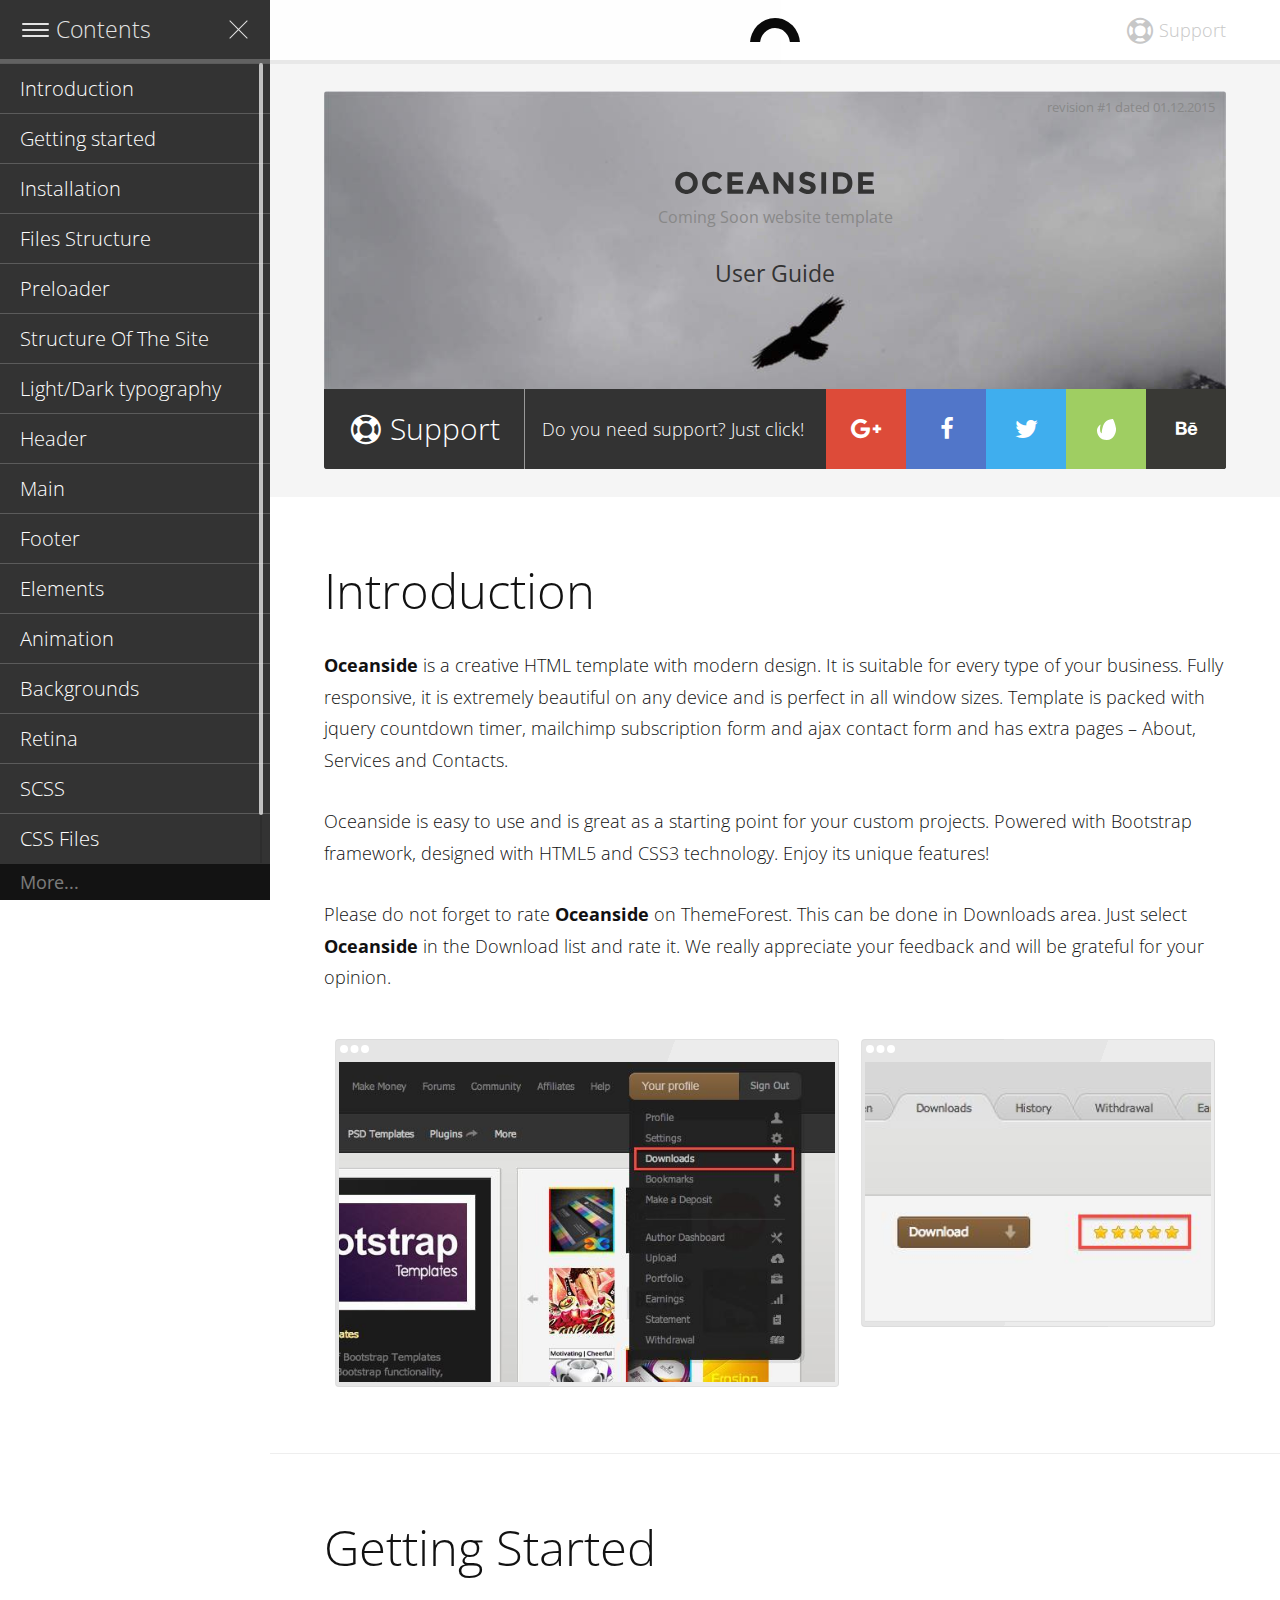
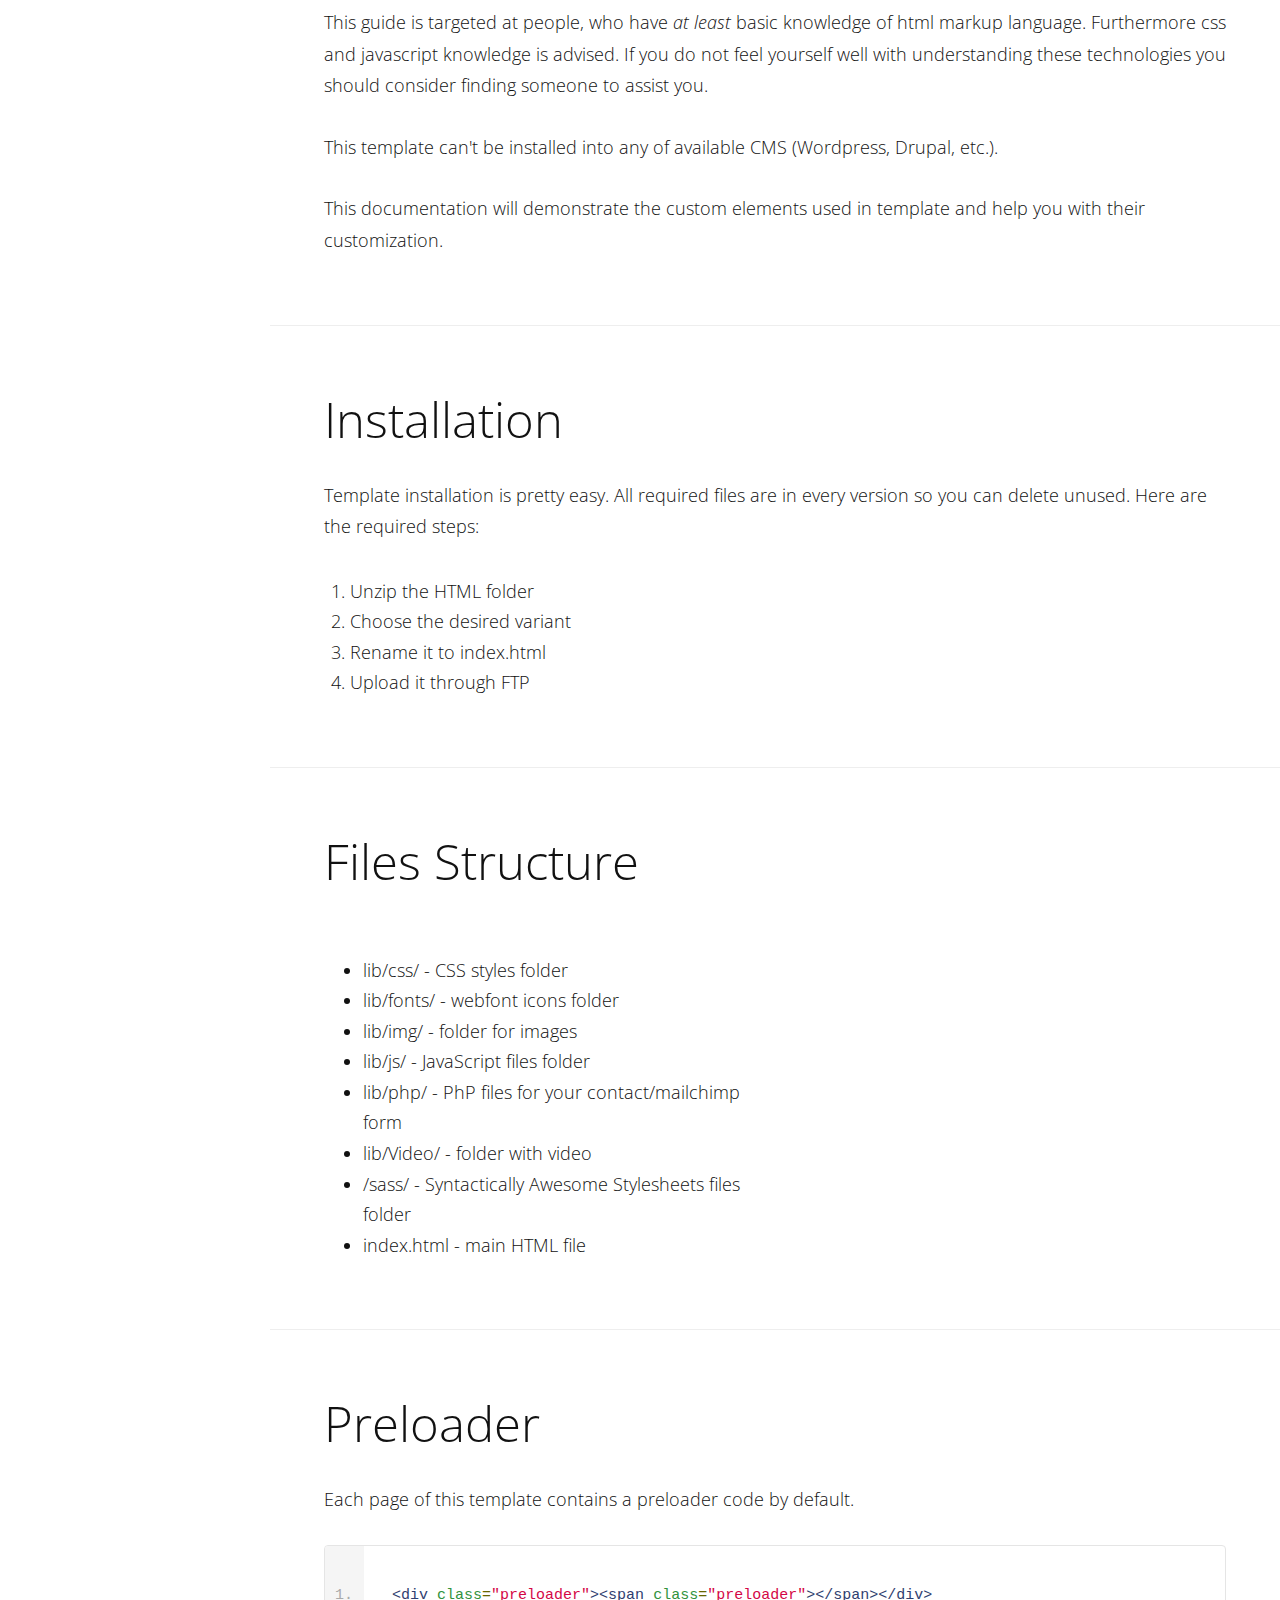
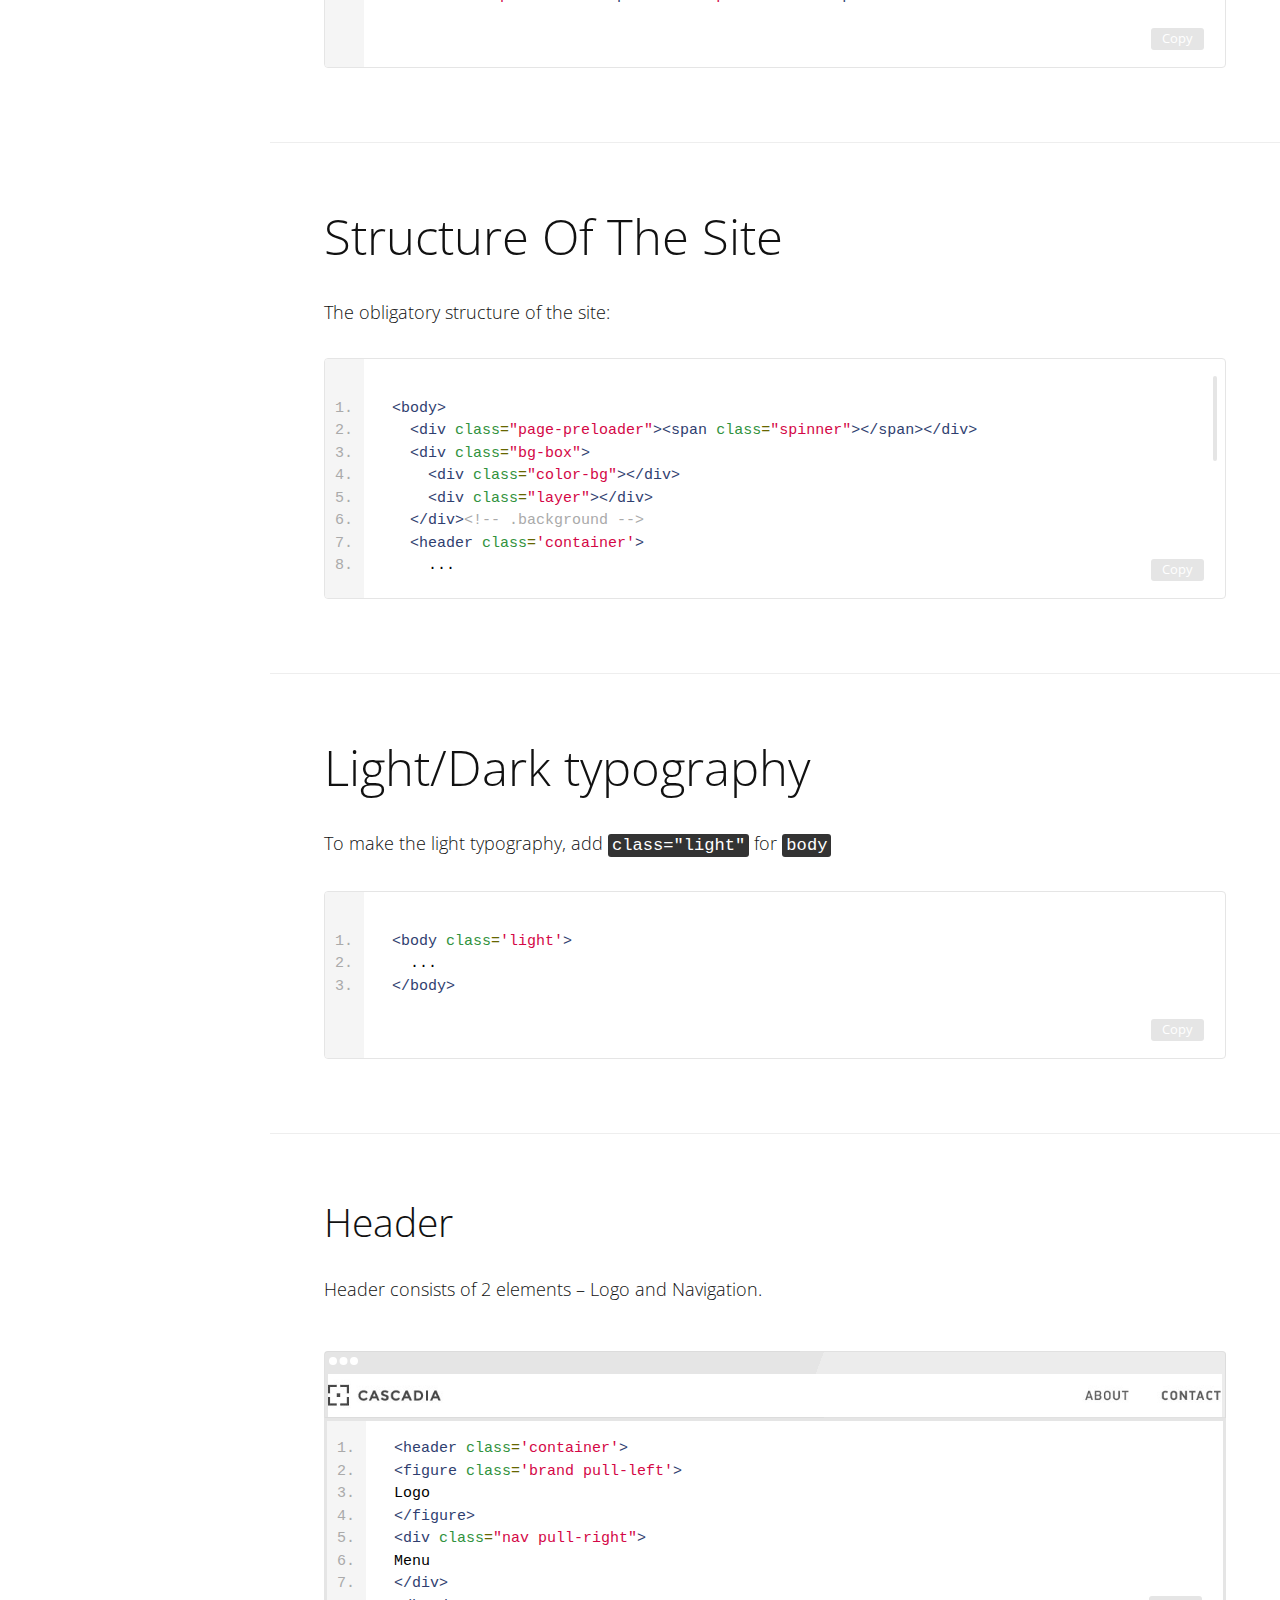
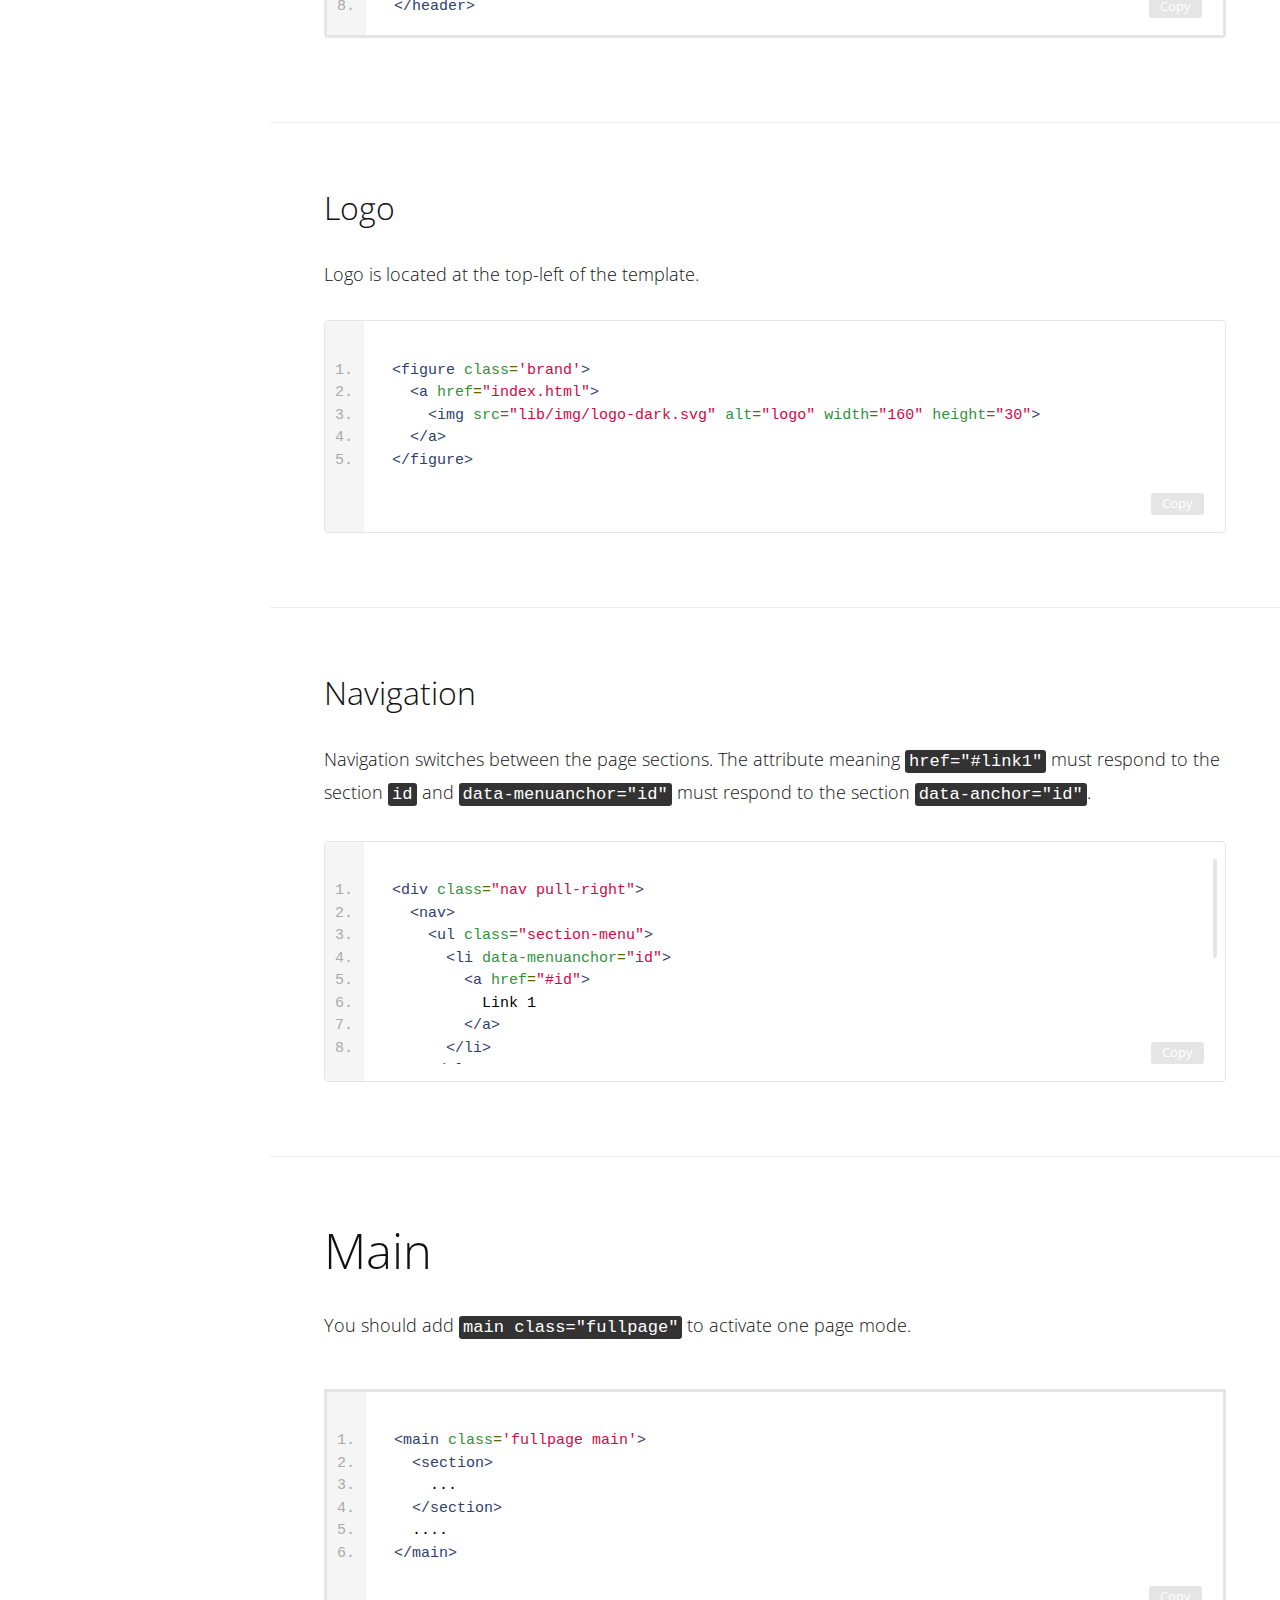
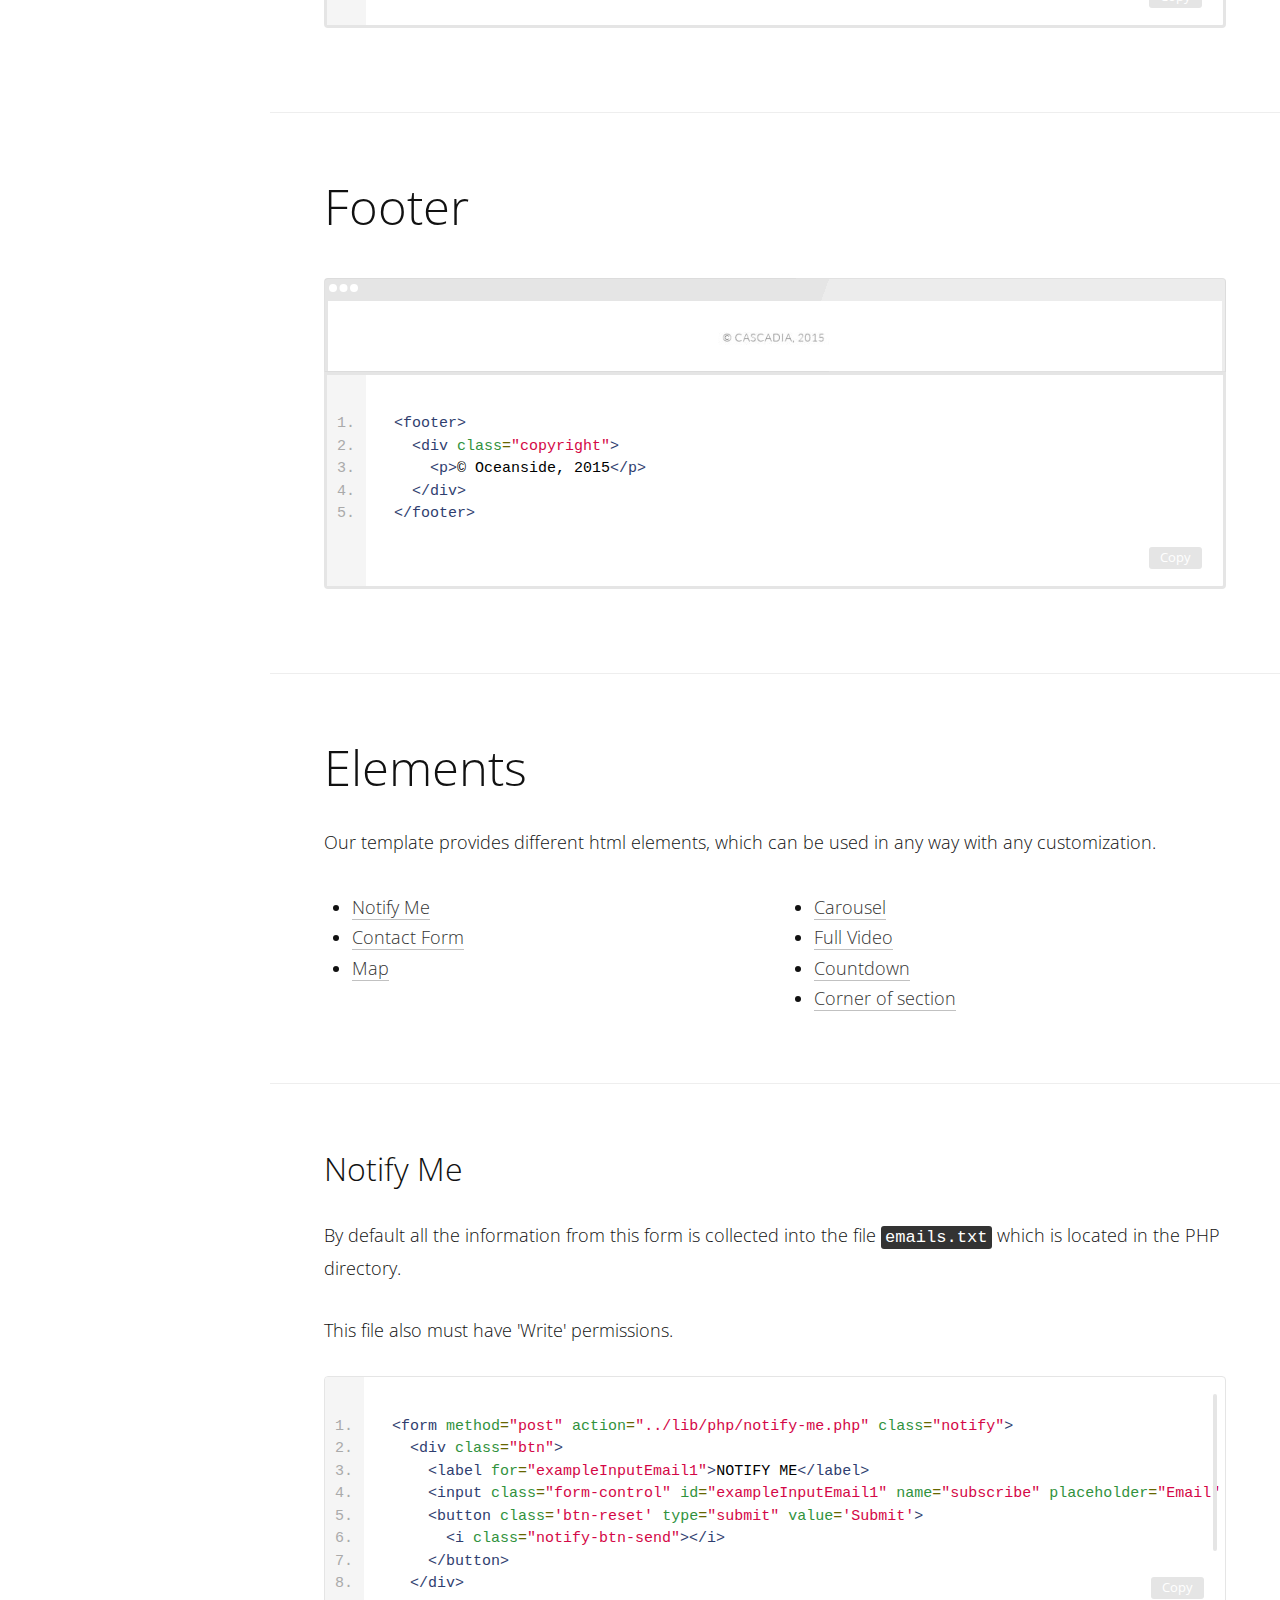
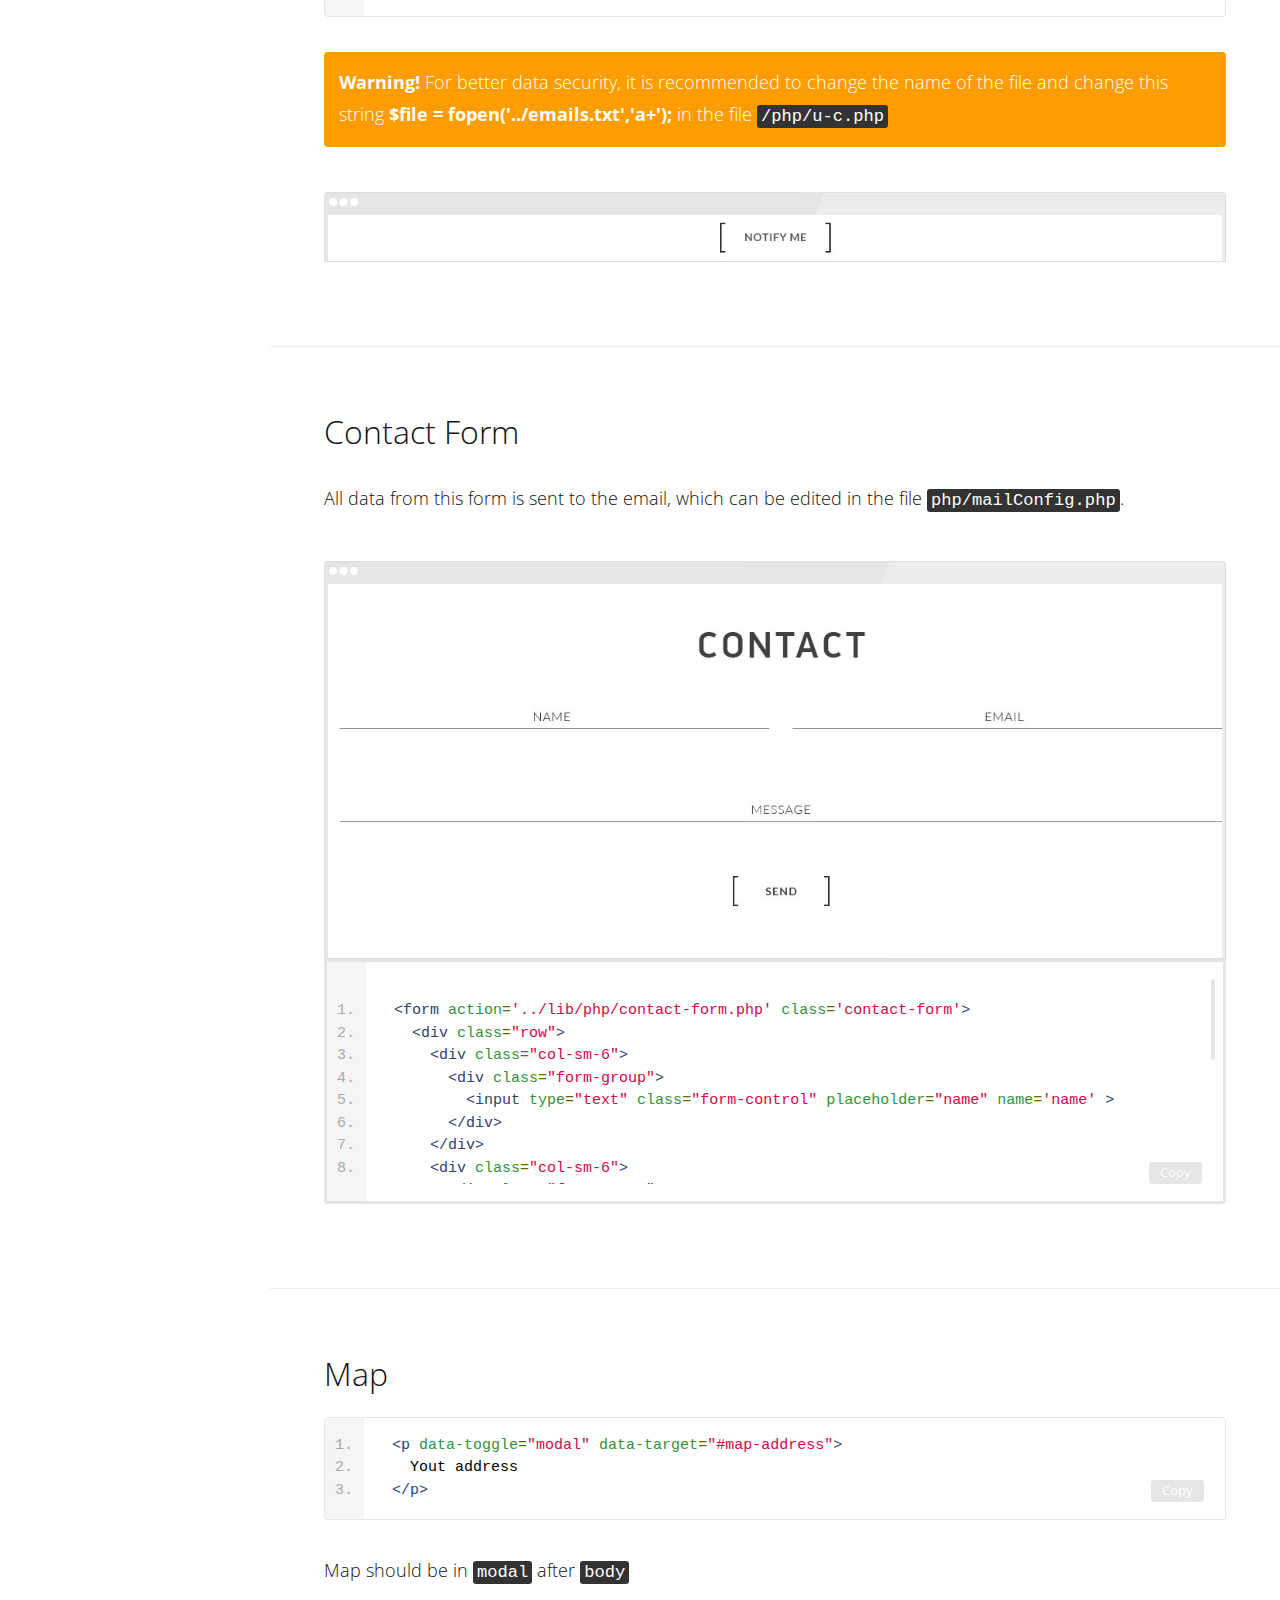
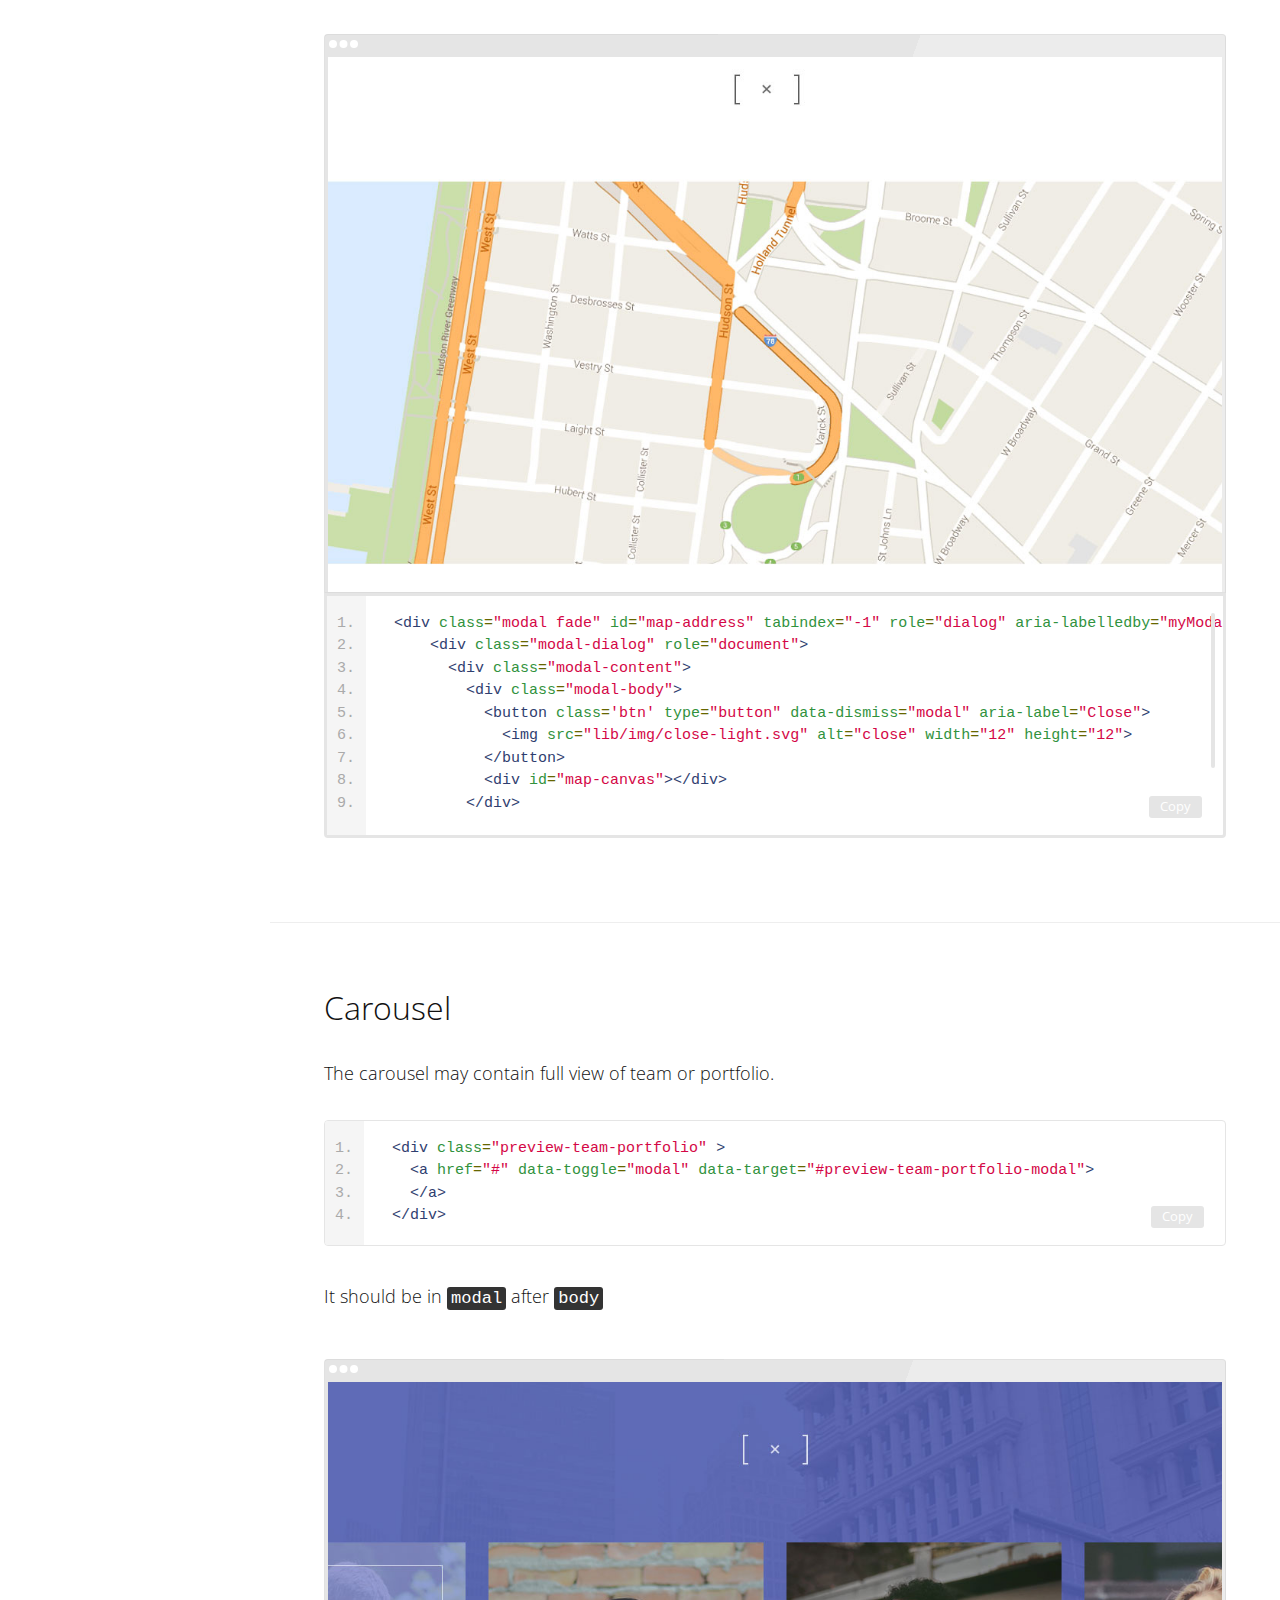
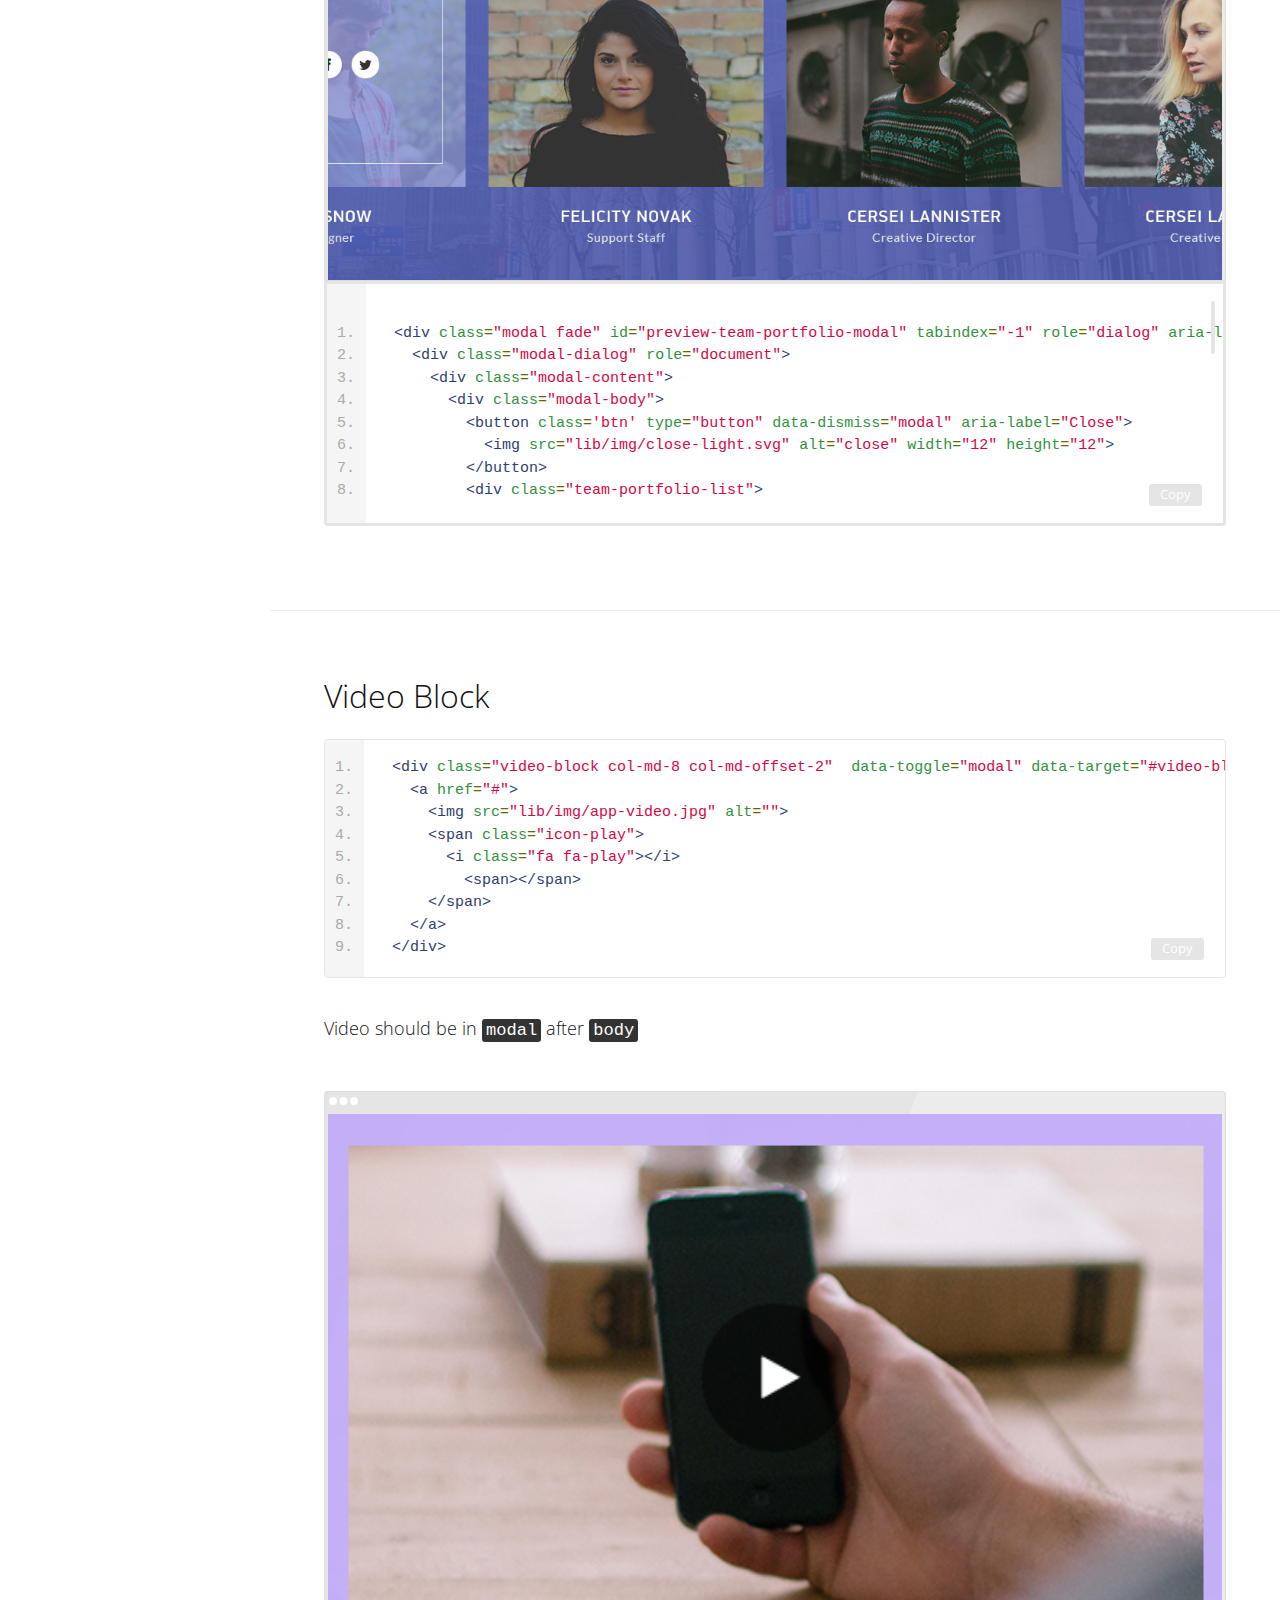
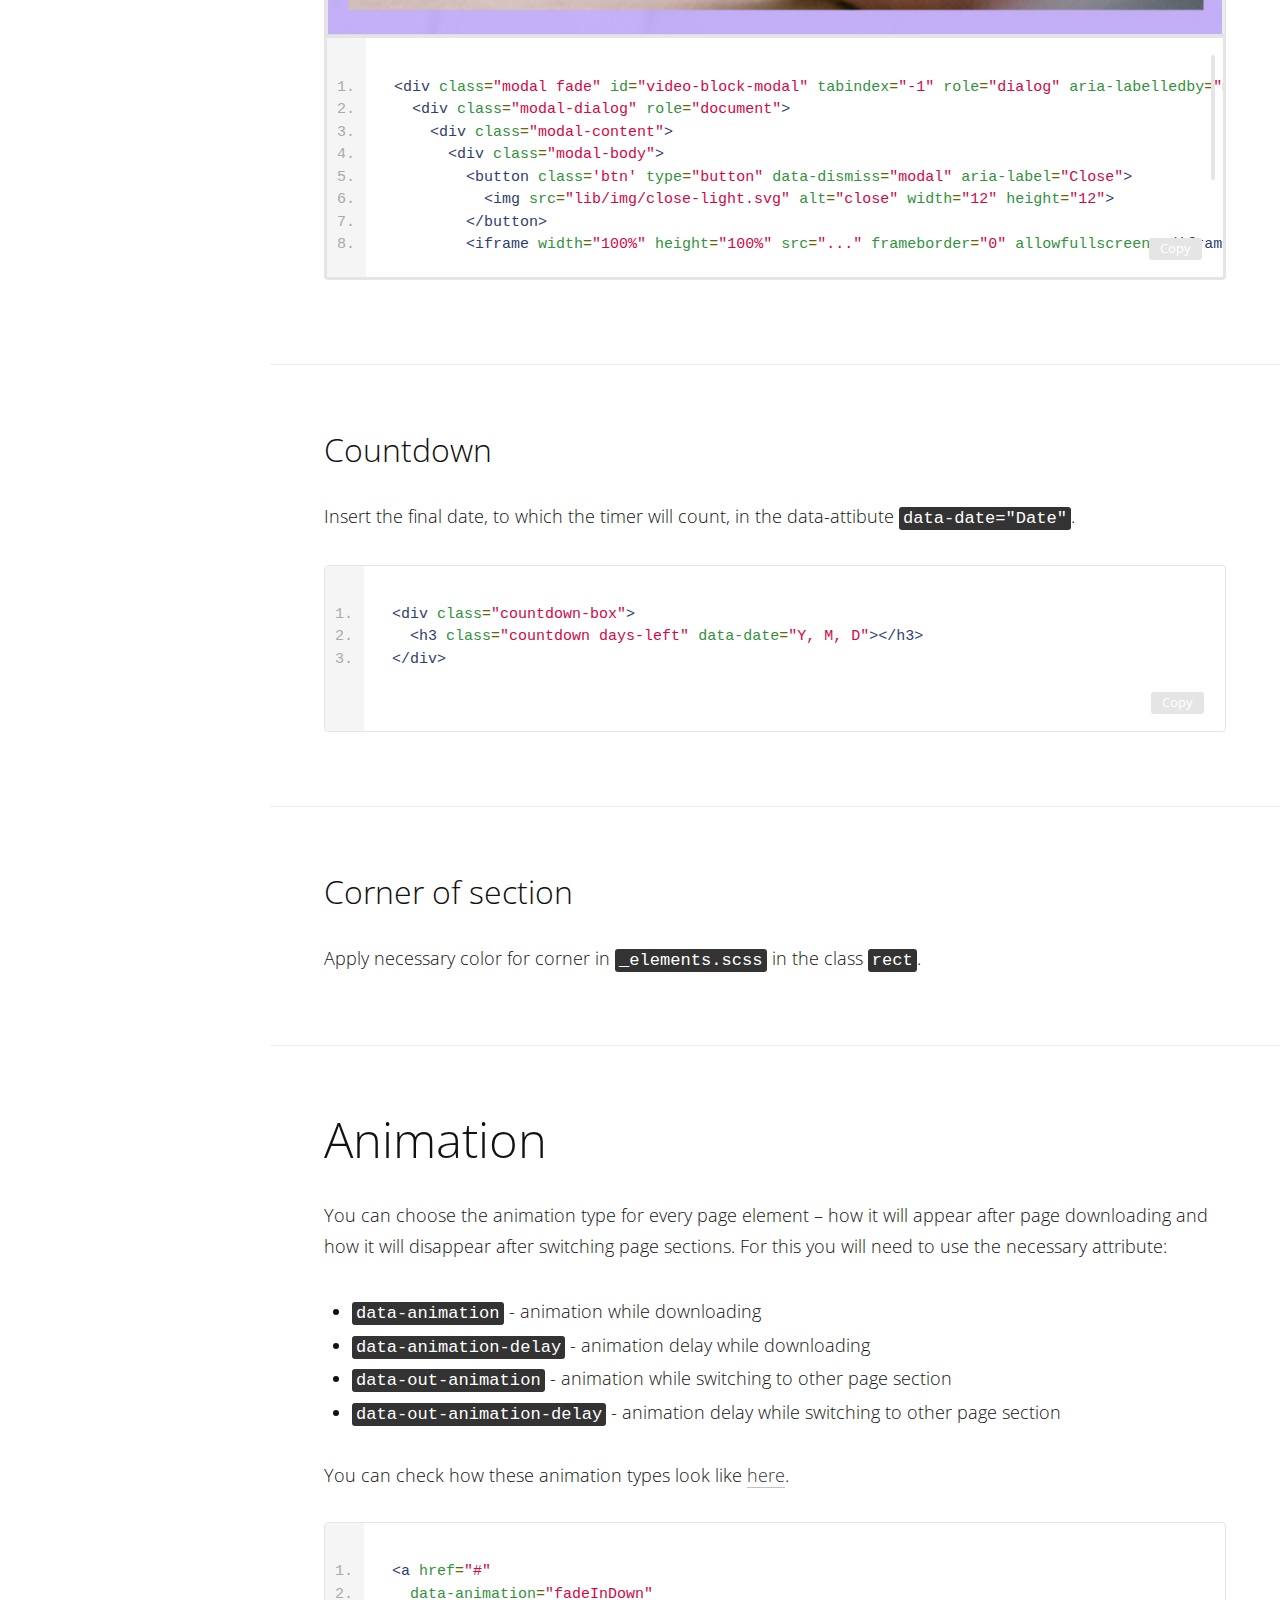
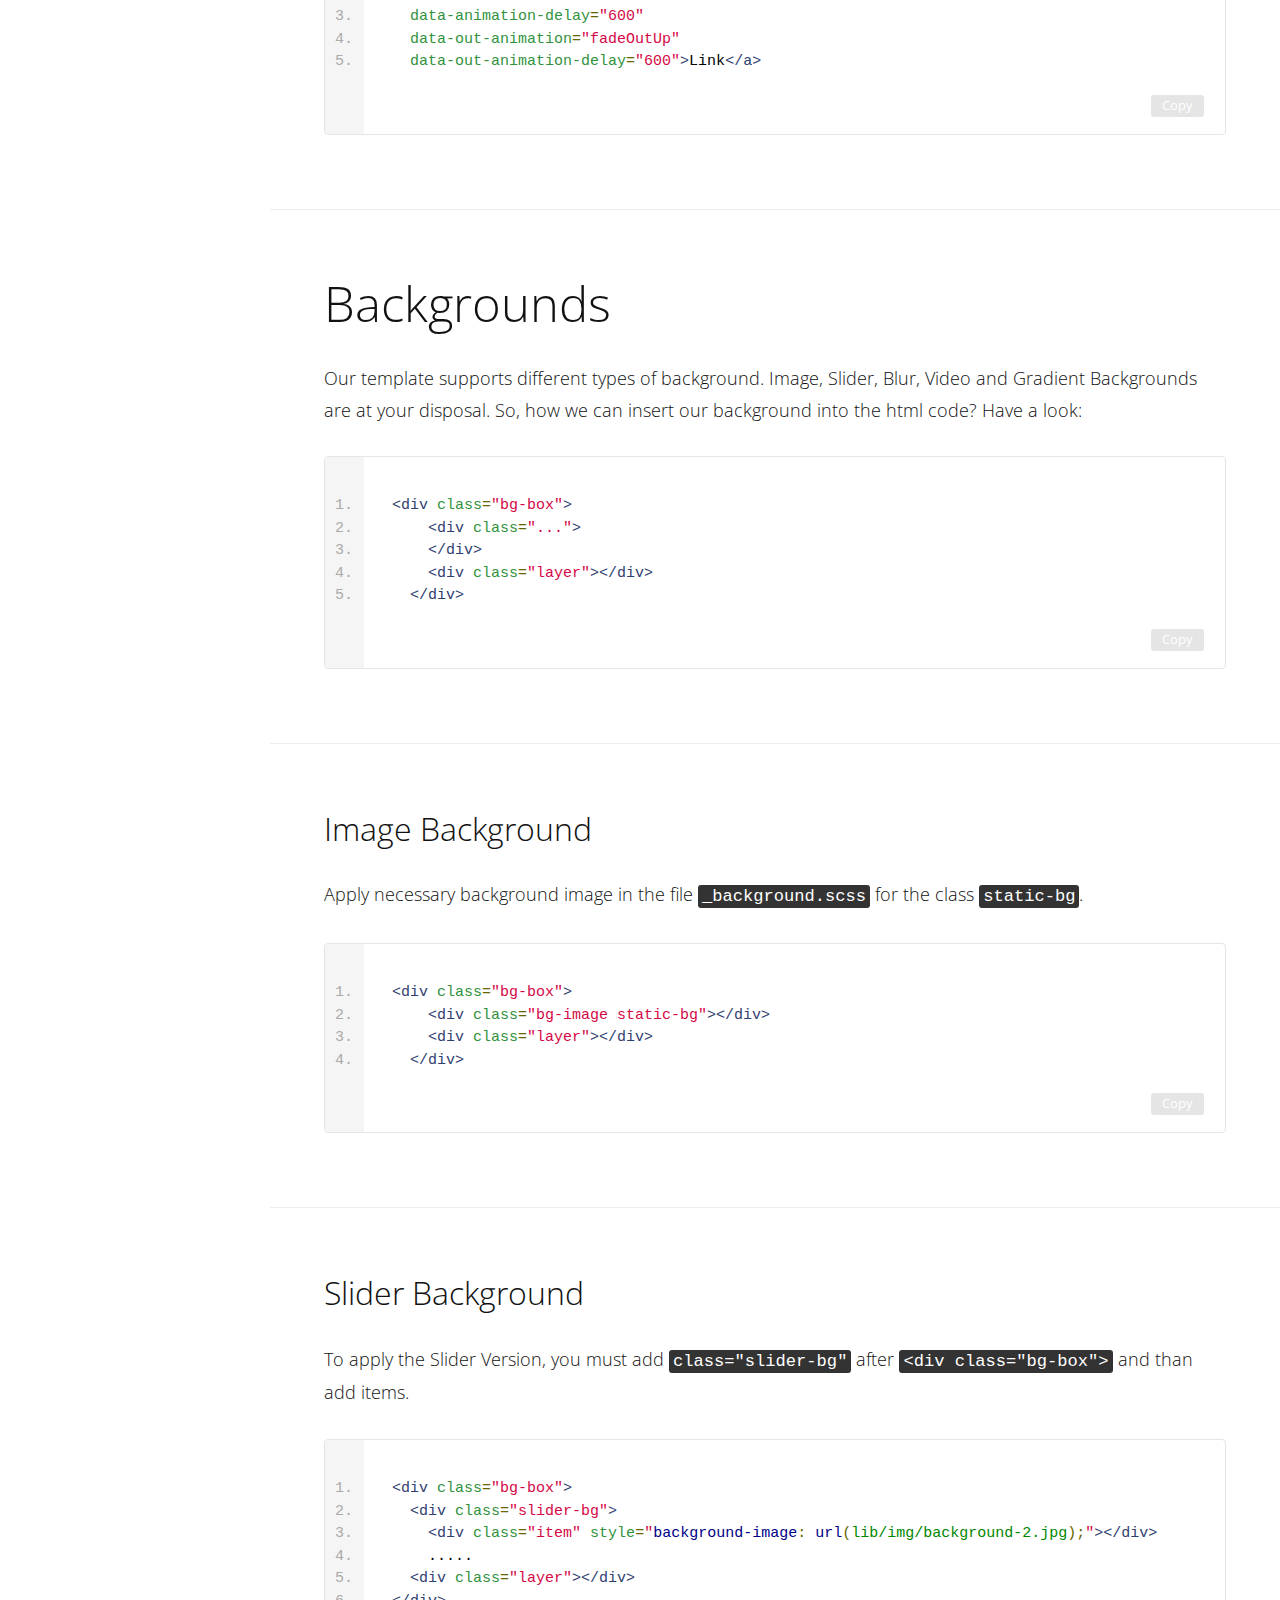
<file: Main/Documentation/index.html>
<!DOCTYPE html>
<html>
	<head>
		<title>Oceanside documentation</title>
		<meta http-equiv="Content-Type" content="text/html; charset=utf-8" /> 
	  <meta name="viewport" content="width=device-width, initial-scale=1.0"> 
	 	<link href='http://fonts.googleapis.com/css?family=Open+Sans:400,300&subset=cyrillic,latin' rel='stylesheet' type='text/css'>
	  <link href="http://maxcdn.bootstrapcdn.com/font-awesome/4.1.0/css/font-awesome.min.css" rel="stylesheet">
	  <link href="css/style.css" rel="stylesheet">
	  <link href="css/scroll-x.css" rel="stylesheet">
	</head>
<body data-spy="scroll" data-target="#mainNav"> 
	<!-- MENU -->
	<nav id="mainNav" class="offMenu" role="navigation">
	  <span id="showMenuBtn">
	    <span class="wrap-span">
	      <span></span>
	      <span></span>
	      <span></span>
	    </span>
	    Contents 
	    <span class="close-cross"></span>
	  </span>
	  <ul id="menuScrolling" class="nav">
	    
	    <li class="link-menu">
	      <a href="#introduction">Introduction</a>
	    </li>

	    <li class="link-menu">
	      <a href="#getting-started">Getting started</a>
	    </li>
		<li class="link-menu">
			<a href="#installation">Installation</a>
		</li>
		<li class="link-menu">
			<a href="#files-structure">Files Structure</a>
		</li>
		<li class="link-menu">
			<a href="#preloader">Preloader</a>
		</li>
	    <li class="link-menu">
	      <a href="#home-page">Structure Of The Site</a>
	    </li>
	    <li class="link-menu">
	      <a href="#light-black-page">Light/Dark typography</a>
	    </li>

		<li class="drop-menu-btn">
	      <a href="#header">Header</a>
	      <ul class="nav">
	        <li><a href="#logo">Logo</a></li>
			<li><a href="#navigation">Navigation</a></li>
	      </ul>
	    </li>
		
		<li class="link-menu">
	      <a href="#main">Main</a>
	    </li>

		<li class="link-menu">
	      <a href="#footer">Footer</a>
	    </li>

	    <li class="drop-menu-btn">
	      <a href="#elements">Elements</a>
	      <ul class="nav">
	        <li><a href="#notify-me">Notify Me</a></li>
			<li><a href="#contact-form">Contact Form</a></li>
			<li><a href="#map">Map</a></li>
			<li><a href="#carousel">Carousel</a></li>
			<li><a href="#full-video">Full Video</a></li>
			<li><a href="#countdown">Countdown</a></li>
			<li><a href="#corner">Corner of section</a></li>
	      </ul>
	    </li>
		
		<li class="link-menu">
			<a href="#animation">Animation</a>
		</li>
		
	  <li class="drop-menu-btn">
	    <a href="#backgrounds">Backgrounds</a>
		  <ul class="nav">
			<li><a href="#bg-image">Image Background</a></li>
			<li><a href="#bg-slider">Slider Background</a></li>
			<li><a href="#bg-blur">Blur Background</a></li>
			<li><a href="#bg-video">Video Background</a></li>
			<li><a href="#bg-gradient">Gradient Background</a></li>
			<li><a href="#bg-overlay">Background Overlay</a></li>
		  </ul>
	  </li>
		
		<li class="link-menu">
			<a href="#retina">Retina</a>
		</li>
		
		<li class="link-menu">
			<a href="#scss">SCSS</a>
		</li>
		
		<li class="link-menu">
			<a href="#css-files">CSS Files</a>
		</li>
		
		<li class="link-menu">
			<a href="#js-files">JavaScript Files</a>
		</li>
	</ul>
	<a href="#" id="more-btn">More...</a>
	</nav>
	<div id="interceptScroll"></div>

	<!--  -->
	<header class="header marginLeft">
		<div class="main-top marginLeft">
			<div class="container">
				<div class="col-md-4 col-sm-4">
					<span id="menuClickBtn" style="display:none;">
						<span class="wrap-span">
							<span></span>
							<span></span>
							<span></span>
						</span>
					Contents</span>
				</div>
				<!--  -->
				<div class="col-md-4 col-sm-4 col-xs-12" id="menuBtn">
					<div class="logoBox" >
						<div class="logo"></div>
					</div>
					<div id="smallMenu" class="animHide">
						<a href="http://itembridge.com" class="smMenuLink">Itembridge</a>
						<a href="http://support.itembridge.com/" class="smMenuLink">Help & Support</a>
						<a href="http://themeforest.net/user/InfoStyle" class="smMenuLink">Envato Page</a>
					</div>
				</div>
				<!--  -->
				<div class="col-md-4 col-sm-4 hidden-xs">
					<a href="http://support.itembridge.com/" class="headerLinks supportIcon">Support</a>
					<!-- <a href="#" class="headerLinks faqIcon">Faq</a> -->
				</div>
				<!--  -->
			</div>
		</div>
		<!--  -->
		<div class="container">
			<div class="row">
				<div class="col-md-12">
					<div class="home-promo">
						<img src="img/bg-home.jpg" alt="photo">	
						<div class="info-theme">
							<p>revision #1 dated 01.12.2015</p>

								<svg version="1.1" id="oceanside_1_" xmlns="http://www.w3.org/2000/svg" xmlns:xlink="http://www.w3.org/1999/xlink" x="0px"
										 y="0px" viewBox="0 0 130 15" style="enable-background:new 0 0 130 15;" xml:space="preserve">
									<g id="oceanside">
										<g>
											<path style="fill: #333;clip-rule:evenodd;" d="M7.472,0.538c-2.067,0-3.807,0.69-5.22,2.07
												c-1.413,1.38-2.12,3.097-2.12,5.15c0,2.053,0.707,3.77,2.12,5.15c1.413,1.38,3.153,2.07,5.22,2.07c2.067,0,3.807-0.69,5.22-2.07
												c1.413-1.38,2.12-3.097,2.12-5.15c0-2.053-0.707-3.77-2.12-5.15C11.279,1.228,9.539,0.538,7.472,0.538z M10.432,10.948
												c-0.8,0.873-1.783,1.31-2.95,1.31c-1.167,0-2.15-0.437-2.95-1.31c-0.8-0.873-1.2-1.933-1.2-3.18c0-1.247,0.4-2.31,1.2-3.19
												s1.783-1.32,2.95-1.32c1.167,0,2.15,0.44,2.95,1.32c0.8,0.88,1.2,1.943,1.2,3.19C11.632,9.014,11.232,10.074,10.432,10.948z
												 M25.092,3.518c1.467,0,2.693,0.613,3.68,1.84l1.94-2.2c-1.547-1.747-3.467-2.62-5.76-2.62c-2.053,0-3.79,0.693-5.21,2.08
												c-1.42,1.387-2.13,3.117-2.13,5.19c0,2.073,0.697,3.79,2.09,5.15c1.393,1.36,3.167,2.04,5.32,2.04c2.153,0,4.023-0.893,5.61-2.68
												l-2-2.06c-0.973,1.213-2.227,1.82-3.76,1.82c-1.12,0-2.073-0.393-2.86-1.18c-0.787-0.787-1.18-1.83-1.18-3.13
												s0.417-2.333,1.25-3.1C22.915,3.901,23.919,3.518,25.092,3.518z M37.212,9.178h6.26v-2.66h-6.26v-2.88h6.96v-2.78h-10.08v13.98
												h10.3v-2.76h-7.18V9.178z M52.392,0.858l-6.04,13.98h3.32l1.3-3.02h5.86l1.3,3.02h3.32l-6.04-13.98H52.392z M52.152,9.078
												l1.76-4.06l1.74,4.06H52.152z M73.852,9.858l-6.86-9h-2.92v13.98h3.12v-8.76l6.66,8.76h3.12V0.858h-3.12V9.858z M87.321,6.448
												c-1.327-0.327-2.173-0.61-2.54-0.85c-0.367-0.24-0.55-0.563-0.55-0.97c0-0.407,0.15-0.733,0.45-0.98
												c0.3-0.247,0.71-0.37,1.23-0.37c1.293,0,2.547,0.46,3.76,1.38l1.58-2.28c-0.693-0.587-1.507-1.04-2.44-1.36
												c-0.933-0.32-1.867-0.48-2.8-0.48c-1.427,0-2.617,0.36-3.57,1.08c-0.953,0.72-1.43,1.743-1.43,3.07c0,1.327,0.377,2.3,1.13,2.92
												c0.753,0.62,1.943,1.123,3.57,1.51c1.027,0.253,1.713,0.503,2.06,0.75c0.347,0.247,0.52,0.58,0.52,1c0,0.42-0.163,0.753-0.49,1
												c-0.327,0.247-0.777,0.37-1.35,0.37c-1.28,0-2.673-0.66-4.18-1.98l-1.86,2.28c1.773,1.64,3.767,2.46,5.98,2.46
												c1.533,0,2.77-0.39,3.71-1.17c0.94-0.78,1.41-1.797,1.41-3.05c0-1.253-0.367-2.207-1.1-2.86
												C89.678,7.264,88.648,6.774,87.321,6.448z M95.171,14.838h3.12V0.858h-3.12V14.838z M107.671,0.858h-4.94v13.98h4.78
												c2.667,0,4.65-0.633,5.95-1.9c1.3-1.267,1.95-2.987,1.95-5.16c0-2.173-0.667-3.87-2-5.09
												C112.077,1.468,110.164,0.858,107.671,0.858z M111.121,10.998c-0.767,0.72-1.863,1.08-3.29,1.08h-1.98v-8.5h1.74
												c1.587,0,2.763,0.37,3.53,1.11c0.767,0.74,1.15,1.797,1.15,3.17C112.271,9.231,111.887,10.278,111.121,10.998z M122.231,12.078
												v-2.9h6.26v-2.66h-6.26v-2.88h6.96v-2.78h-10.08v13.98h10.3v-2.76H122.231z"/>
										</g>
									</g>
									</svg>


								<h6>Coming Soon website template</h6>
									<h5>User Guide</h5>
						</div><!-- .logo -->

						<div class="home-wrap-links">
							<p class="support-icon">Support</p>
							<a href="http://support.itembridge.com/">Do you need support? Just click!</a>
							
							<a class="link-block behance" href="https://www.behance.net/itembridge">
								Follow us on Behance
							</a>

							<a class="link-block envato" href="http://themeforest.net/user/InfoStyle">
								Follow us on Envato
							</a>

							<a class="link-block twitter" href="https://twitter.com/Itembridge">
								Follow us on Twitter
							</a>	

							<a class="link-block facebook" href="https://www.facebook.com/ItemBridge">
								Follow us on Facebook
							</a>

							<a class="link-block google-pl" href="https://plus.google.com/+Itembridge/videos">
								Follow us on Google+
							</a>								
								
						</div>
					</div>
				</div>
			</div>
		</div>
	</header>
	<!-- PAGE CONTENT -->
	<div class="page marginLeft">
		<article class="article-block" id="introduction">
			<div class="container">
				<div class="row">
					<div class="col-md-12">	
						<h2>Introduction</h2>
							<p>
							<b>Oceanside</b> is a creative HTML template with modern design. It is suitable for every type of your business. Fully responsive, it is extremely beautiful on any device and is perfect in all window sizes. Template is packed with jquery countdown timer, mailchimp subscription form and ajax contact form and has extra pages – About, Services and Contacts.
							</p>
							<p>
								Oceanside is easy to use and is great as a starting point for your custom projects. Powered with Bootstrap framework, designed with HTML5 and CSS3 technology. Enjoy its unique features!
							</p>
							<p>
								Please do not forget to rate <b>Oceanside</b> on ThemeForest. This can be done in Downloads area. Just select <b>Oceanside</b> in the Download list and rate it. We really appreciate your feedback and will be grateful for your opinion.
							</p>
							<div class="col-lg-7 col-md-7 col-sm-7 col-xs-12">
							<div class="frame-window">
								<img class="img-responsive" src="img/introduction/index-image1.jpg" alt="" />
							</div>
						</div>
						<div class="col-lg-5 col-md-5 col-sm-5 col-xs-12">
							<div class="frame-window">
								<img class="img-responsive" src="img/introduction/index-image2.jpg" alt="" />
							</div>
						</div>
						
					</div>
				</div>
			</div>
			<hr class="full-width-line">
		</article>	
		<article class="article-block" id="getting-started">
			<div class="container">
				<div class="row">
					<div class="col-md-12">	
						<h2>Getting Started</h2>
							<p>
								This guide is targeted at people, who have <em>at least</em> basic knowledge of html markup language. Furthermore css and javascript knowledge is advised. If you do not feel yourself well with understanding these technologies you should consider finding someone to assist you.
							</p>
							<p>
								This template can't be installed into any of available CMS (Wordpress, Drupal, etc.).
							</p>
							<p>
							This documentation will demonstrate the custom elements used in template and help you with their customization.
						</p>
					</div>
				</div>
			</div>
			<hr class="full-width-line">
		</article>
		<article class="article-block" id="installation">
			<div class="container">
				<div class="row">
					<div class="col-md-12">
						<h2>Installation</h2>
						<p>
							Template installation is pretty easy. All required files are in every version so you can delete unused. Here are the required steps:
						</p>
						<div class="col-lg-6 col-md-6 col-sm-6 col-xs-12">
							<ol>
								<li>Unzip the HTML folder</li>
								<li>Choose the desired variant</li>
								<li>Rename it to index.html</li>
								<li>Upload it through FTP</li>
							</ol>
						</div>
					</div>						
				</div>					
			</div>
			<hr class="full-width-line">
		</article>
		<article class="article-block" id="files-structure">
			<div class="container">
				<div class="row">
					<div class="col-md-12">
						<h2>Files Structure</h2>
						<p>
							
						</p>
						<div class="col-lg-6 col-md-6 col-sm-6 col-xs-12">
							<ul>
								<li>lib/css/ - CSS styles folder</li>
								<li>lib/fonts/ - webfont icons folder</li>
								<li>lib/img/ - folder for images</li>
								<li>lib/js/ - JavaScript files folder</li>
								<li>lib/php/ - PhP files for your contact/mailchimp form
								<li>lib/Video/ - folder with video</li>
								<li>/sass/ - Syntactically Awesome Stylesheets files folder</li>
								<li>index.html - main HTML file</li>
							</ul>
						</div>

					</div>						
				</div>					
			</div>
			<hr class="full-width-line">
		</article>
		<article class="article-block" id="preloader">
			<div class="container">
				<div class="row">
					<div class="col-md-12">	
						<h2>Preloader</h2>
							<p>
								Each page of this template contains a preloader code by default.
							</p>
							<div class="code-wrapper">
								<button class="copy-btn" id="copybtn-id">Copy</button>
								<div class="code-block">
								<pre class="copied">
									<ol class="linenums"><li class="L0"><span class="tag">&lt;div</span><span class="pln"> </span><span class="atn">class</span><span class="pun">=</span><span class="atv">"preloader"</span><span class="tag">&gt;&lt;span</span><span class="pln"> </span><span class="atn">class</span><span class="pun">=</span><span class="atv">"preloader"</span><span class="tag">&gt;&lt;/span&gt;&lt;/div&gt;</span></li></ol>
								</pre>
								</div>
							</div>
					</div>
				</div>
			</div>
			<hr class="full-width-line">
		</article>

		<article class="article-block" id="home-page">
			<div class="container">
				<div class="row">
					<div class="col-md-12">	
						<h2>Structure Of The Site</h2>
							<p>
								The obligatory structure of the site:
							</p>
							<div class="code-wrapper">
								<button class="copy-btn" id="copybtn-id">Copy</button>
									<div class="code-block">
										<pre class="copied">
											<ol class="linenums"><li class="L0"><span class="tag">&lt;body&gt;</span></li><li class="L1"><span class="pln">  </span><span class="tag">&lt;div</span><span class="pln"> </span><span class="atn">class</span><span class="pun">=</span><span class="atv">"page-preloader"</span><span class="tag">&gt;&lt;span</span><span class="pln"> </span><span class="atn">class</span><span class="pun">=</span><span class="atv">"spinner"</span><span class="tag">&gt;&lt;/span&gt;&lt;/div&gt;</span></li><li class="L2"><span class="pln">  </span><span class="tag">&lt;div</span><span class="pln"> </span><span class="atn">class</span><span class="pun">=</span><span class="atv">"bg-box"</span><span class="tag">&gt;</span></li><li class="L3"><span class="pln">    </span><span class="tag">&lt;div</span><span class="pln"> </span><span class="atn">class</span><span class="pun">=</span><span class="atv">"color-bg"</span><span class="tag">&gt;&lt;/div&gt;</span></li><li class="L4"><span class="pln">    </span><span class="tag">&lt;div</span><span class="pln"> </span><span class="atn">class</span><span class="pun">=</span><span class="atv">"layer"</span><span class="tag">&gt;&lt;/div&gt;</span></li><li class="L5"><span class="pln">  </span><span class="tag">&lt;/div&gt;</span><span class="com">&lt;!-- .background --&gt;</span></li><li class="L6"><span class="pln">  </span><span class="tag">&lt;header</span><span class="pln"> </span><span class="atn">class</span><span class="pun">=</span><span class="atv">'container'</span><span class="tag">&gt;</span></li><li class="L7"><span class="pln">    ...</span></li><li class="L8"><span class="pln">  </span><span class="tag">&lt;/header&gt;</span><span class="com">&lt;!-- .site-header --&gt;</span></li><li class="L9"><span class="pln">  </span><span class="tag">&lt;main&gt;</span></li><li class="L0"><span class="pln">    </span><span class="tag">&lt;section&gt;</span></li><li class="L1"><span class="pln">      ....</span></li><li class="L2"><span class="pln">    </span><span class="tag">&lt;/section&gt;</span></li><li class="L3"><span class="pln">    ...</span></li><li class="L4"><span class="pln">  </span><span class="tag">&lt;/main&gt;</span></li><li class="L5"><span class="pln">  </span><span class="tag">&lt;footer&gt;</span></li><li class="L6"><span class="pln">    ...</span></li><li class="L7"><span class="pln">  </span><span class="tag">&lt;/footer&gt;</span></li><li class="L8"><span class="tag">&lt;/body&gt;</span></li></ol>
										</pre>
									</div>
							</div>	
					</div>
				</div>
			</div>
			<hr class="full-width-line">
		</article>

		<article class="article-block" id="light-black-page">
			<div class="container">
				<div class="row">
					<div class="col-md-12">	
						<h2>Light/Dark typography</h2>
							<p>
								To make the light typography, add <code>class="light"</code> for <code>body</code>
							</p>
							<div class="code-wrapper">
								<button class="copy-btn" id="copybtn-id">Copy</button>
									<div class="code-block">
										<pre class="copied">
											<ol class="linenums"><li class="L0"><span class="tag">&lt;body</span><span class="pln"> </span><span class="atn">class</span><span class="pun">=</span><span class="atv">'light'</span><span class="tag">&gt;</span></li><li class="L1"><span class="pln">  ... </span></li><li class="L2"><span class="tag">&lt;/body&gt;</span></li></ol>
										</pre>
									</div>
							</div>	
					</div>
				</div>
			</div>
			<hr class="full-width-line">
		</article>
		
		<article class="article-block" id="header">
			<div class="container">
				<div class="row">
					<div class="col-md-12">	
						<h3>Header</h3>
						<p>Header consists of 2 elements – Logo and Navigation.</p>
						<div class="block-code-screen">				
							<div class="frame-window">
								<img class="img-responsive" src="img/img-1.jpg" alt="image">
							</div>
							<div class="code-wrapper">
								<button class="copy-btn" id="copybtn-id">Copy</button>
								<div class="code-block">
									<ol class="linenums"><li class="L0"><span class="tag">&lt;header</span><span class="pln"> </span><span class="atn">class</span><span class="pun">=</span><span class="atv">'container'</span><span class="tag">&gt;</span></li><li class="L1"><span class="pln">  </span><span class="tag">&lt;figure</span><span class="pln"> </span><span class="atn">class</span><span class="pun">=</span><span class="atv">'brand pull-left'</span><span class="tag">&gt;</span></li><li class="L2"><span class="pln">    Logo</span></li><li class="L3"><span class="pln">  </span><span class="tag">&lt;/figure&gt;</span></li><li class="L4"><span class="pln">  </span><span class="tag">&lt;div</span><span class="pln"> </span><span class="atn">class</span><span class="pun">=</span><span class="atv">"nav pull-right"</span><span class="tag">&gt;</span></li><li class="L5"><span class="pln">    Menu</span></li><li class="L6"><span class="pln">  </span><span class="tag">&lt;/div&gt;</span></li><li class="L7"><span class="tag">&lt;/header&gt;</span></li></ol>
								</div>
							</div>
						</div>
					</div>
				</div>
			</div>
			<hr class="full-width-line">
		</article>
		
		<article class="article-block" id="logo">
			<div class="container">
				<div class="row">
					<div class="col-md-12">	
						<h4>Logo</h4>
						<p>Logo is located at the top-left of the template.</p>
						<div class="code-wrapper">
							<button class="copy-btn" id="copybtn-id">Copy</button>
							<div class="code-block">
								<pre class="copied">
									<ol class="linenums"><li class="L0"><span class="tag">&lt;figure</span><span class="pln"> </span><span class="atn">class</span><span class="pun">=</span><span class="atv">'brand'</span><span class="tag">&gt;</span></li><li class="L1"><span class="pln">  </span><span class="tag">&lt;a</span><span class="pln"> </span><span class="atn">href</span><span class="pun">=</span><span class="atv">"index.html"</span><span class="tag">&gt;</span></li><li class="L2"><span class="pln">    </span><span class="tag">&lt;img</span><span class="pln"> </span><span class="atn">src</span><span class="pun">=</span><span class="atv">"lib/img/logo-dark.svg"</span><span class="pln"> </span><span class="atn">alt</span><span class="pun">=</span><span class="atv">"logo"</span><span class="pln"> </span><span class="atn">width</span><span class="pun">=</span><span class="atv">"160"</span><span class="pln"> </span><span class="atn">height</span><span class="pun">=</span><span class="atv">"30"</span><span class="tag">&gt;</span></li><li class="L3"><span class="pln">  </span><span class="tag">&lt;/a&gt;</span></li><li class="L4"><span class="tag">&lt;/figure&gt;</span></li></ol>
								</pre>
							</div>
						</div>
					</div>
				</div>
			</div>
			<hr class="full-width-line">
		</article>
		
		<article class="article-block" id="navigation">
			<div class="container">
				<div class="row">
					<div class="col-md-12">	
						<h4>Navigation</h4>
						<p>Navigation switches between the page sections. The attribute meaning <code>href="#link1"</code> must respond to the section <code>id</code>
							and <code>data-menuanchor="id"</code> must respond to the section <code>data-anchor="id"</code>.</p>
						
						<div class="code-wrapper">
							<button class="copy-btn" id="copybtn-id">Copy</button>
							<div class="code-block">
								<pre class="copied">
									<ol class="linenums"><li class="L0"><span class="tag">&lt;div</span><span class="pln"> </span><span class="atn">class</span><span class="pun">=</span><span class="atv">"nav pull-right"</span><span class="tag">&gt;</span></li><li class="L1"><span class="pln">  </span><span class="tag">&lt;nav&gt;</span></li><li class="L2"><span class="pln">    </span><span class="tag">&lt;ul</span><span class="pln"> </span><span class="atn">class</span><span class="pun">=</span><span class="atv">"section-menu"</span><span class="tag">&gt;</span></li><li class="L3"><span class="pln">      </span><span class="tag">&lt;li</span><span class="pln"> </span><span class="atn">data-menuanchor</span><span class="pun">=</span><span class="atv">"id"</span><span class="tag">&gt;</span></li><li class="L4"><span class="pln">        </span><span class="tag">&lt;a</span><span class="pln"> </span><span class="atn">href</span><span class="pun">=</span><span class="atv">"#id"</span><span class="tag">&gt;</span></li><li class="L5"><span class="pln">          Link 1</span></li><li class="L6"><span class="pln">        </span><span class="tag">&lt;/a&gt;</span></li><li class="L7"><span class="pln">      </span><span class="tag">&lt;/li&gt;</span></li><li class="L8"><span class="pln">    </span><span class="tag">&lt;/ul&gt;</span></li><li class="L9"><span class="pln">  </span><span class="tag">&lt;/nav&gt;</span></li><li class="L0"><span class="pln">  </span><span class="tag">&lt;div</span><span class="pln"> </span><span class="atn">class</span><span class="pun">=</span><span class="atv">"bt-nav"</span><span class="tag">&gt;</span></li><li class="L1"><span class="pln">    </span><span class="tag">&lt;div</span><span class="pln"> </span><span class="atn">class</span><span class="pun">=</span><span class="atv">"line line1"</span><span class="tag">&gt;&lt;/div&gt;</span></li><li class="L2"><span class="pln">    </span><span class="tag">&lt;div</span><span class="pln"> </span><span class="atn">class</span><span class="pun">=</span><span class="atv">"line line2"</span><span class="tag">&gt;&lt;/div&gt;</span></li><li class="L3"><span class="pln">    </span><span class="tag">&lt;div</span><span class="pln"> </span><span class="atn">class</span><span class="pun">=</span><span class="atv">"line line3"</span><span class="tag">&gt;&lt;/div&gt;</span></li><li class="L4"><span class="pln">  </span><span class="tag">&lt;/div&gt;</span></li><li class="L5"><span class="tag">&lt;/div&gt;</span></li></ol>
								</pre>
							</div>
						</div>
						
					</div>
				</div>
			</div>
			<hr class="full-width-line">
		</article>
		
		<article class="article-block" id="main">
			<div class="container">
				<div class="row">
					<div class="col-md-12">	
						<h2>Main</h2>
						<p>You should add <code>main class="fullpage"</code> to activate one page mode.</p>
						<div class="block-code-screen">				
							<div class="code-wrapper">
								<button class="copy-btn">Copy</button>
								<div class="code-block">
									<pre class="copied">
										<ol class="linenums"><li class="L0"><span class="tag">&lt;main</span><span class="pln"> </span><span class="atn">class</span><span class="pun">=</span><span class="atv">'fullpage main'</span><span class="tag">&gt;</span></li><li class="L1"><span class="pln">  </span><span class="tag">&lt;section&gt;</span></li><li class="L2"><span class="pln">    ...</span></li><li class="L3"><span class="pln">  </span><span class="tag">&lt;/section&gt;</span></li><li class="L4"><span class="pln">  ....</span></li><li class="L5"><span class="tag">&lt;/main&gt;</span><span class="pln">  </span></li></ol>
									</pre>
								</div>
							</div>	
						</div>	
					</div>
				</div>
			</div>
			<hr class="full-width-line">
		</article>

		<article class="article-block" id="footer">
			<div class="container">
				<div class="row">
					<div class="col-md-12">	
						<h2>Footer</h2>
						<div class="block-code-screen">				
							<div class="frame-window">
								<img class="img-responsive" src="img/img-2.jpg" alt="image">
							</div>
							<div class="code-wrapper">
								<button class="copy-btn">Copy</button>
								<div class="code-block">
									<pre class="copied">
										<ol class="linenums"><li class="L0"><span class="tag">&lt;footer&gt;</span></li><li class="L1"><span class="pln">  </span><span class="tag">&lt;div</span><span class="pln"> </span><span class="atn">class</span><span class="pun">=</span><span class="atv">"copyright"</span><span class="tag">&gt;</span></li><li class="L2"><span class="pln">    </span><span class="tag">&lt;p&gt;</span><span class="pln">© Oceanside, 2015</span><span class="tag">&lt;/p&gt;</span></li><li class="L3"><span class="pln">  </span><span class="tag">&lt;/div&gt;</span></li><li class="L4"><span class="tag">&lt;/footer&gt;</span></li></ol>
									</pre>
								</div>
							</div>	
						</div>	
					</div>
				</div>
			</div>
			<hr class="full-width-line">
		</article>

		<article class="article-block" id="elements">
			<div class="container">
				<div class="row">
					<div class="col-md-12">	
						<h2>Elements</h2>
							<p>Our template provides different html elements, which can be used in any way with any customization. </p>
					</div>
					<div class="col-lg-6 col-md-6 col-sm-6 col-xs-12">
						<ul>
							<li><a href="#notify-me">Notify Me</a></li>
							<li><a href="#contact-form">Contact Form</a></li>
							<li><a href="#map">Map</a></li>
							
						</ul>
					</div>
					<div class="col-lg-6 col-md-6 col-sm-6 col-xs-12">
						<ul>
							<li><a href="#carousel">Carousel</a></li>
							<li><a href="#full-video">Full Video</a></li>
							<li><a href="#countdown">Countdown</a></li>
							<li><a href="#corner">Corner of section</a></li>
						</ul>
					</div>
				</div>
				
			</div>
			<hr class="full-width-line">
		</article>
		
		<article class="article-block" id="notify-me">
			<div class="container">
				<div class="row">
					<div class="col-md-12">	
						<h4>Notify Me</h4>
						<p>By default all the information from this form is collected into the file  <code>emails.txt</code> which is located in the PHP directory.</p>
						<p>This file also must have 'Write' permissions.</p>
						<div class="code-wrapper">
							<button class="copy-btn" id="copybtn-id">Copy</button>
							<div class="code-block">
								<pre class="copied">
									<ol class="linenums"><li class="L0"><span class="tag">&lt;form</span><span class="pln"> </span><span class="atn">method</span><span class="pun">=</span><span class="atv">"post"</span><span class="pln"> </span><span class="atn">action</span><span class="pun">=</span><span class="atv">"../lib/php/notify-me.php"</span><span class="pln"> </span><span class="atn">class</span><span class="pun">=</span><span class="atv">"notify"</span><span class="tag">&gt;</span></li><li class="L1"><span class="pln">  </span><span class="tag">&lt;div</span><span class="pln"> </span><span class="atn">class</span><span class="pun">=</span><span class="atv">"btn"</span><span class="tag">&gt;</span></li><li class="L2"><span class="pln">    </span><span class="tag">&lt;label</span><span class="pln"> </span><span class="atn">for</span><span class="pun">=</span><span class="atv">"exampleInputEmail1"</span><span class="tag">&gt;</span><span class="pln">NOTIFY ME</span><span class="tag">&lt;/label&gt;</span></li><li class="L3"><span class="pln">    </span><span class="tag">&lt;input</span><span class="pln"> </span><span class="atn">class</span><span class="pun">=</span><span class="atv">"form-control"</span><span class="pln"> </span><span class="atn">id</span><span class="pun">=</span><span class="atv">"exampleInputEmail1"</span><span class="pln"> </span><span class="atn">name</span><span class="pun">=</span><span class="atv">"subscribe"</span><span class="pln"> </span><span class="atn">placeholder</span><span class="pun">=</span><span class="atv">"Email"</span><span class="pln"> </span><span class="tag">&gt;</span></li><li class="L4"><span class="pln">    </span><span class="tag">&lt;button</span><span class="pln"> </span><span class="atn">class</span><span class="pun">=</span><span class="atv">'btn-reset'</span><span class="pln"> </span><span class="atn">type</span><span class="pun">=</span><span class="atv">"submit"</span><span class="pln"> </span><span class="atn">value</span><span class="pun">=</span><span class="atv">'Submit'</span><span class="tag">&gt;</span></li><li class="L5"><span class="pln">      </span><span class="tag">&lt;i</span><span class="pln"> </span><span class="atn">class</span><span class="pun">=</span><span class="atv">"notify-btn-send"</span><span class="tag">&gt;&lt;/i&gt;</span></li><li class="L6"><span class="pln">    </span><span class="tag">&lt;/button&gt;</span></li><li class="L7"><span class="pln">  </span><span class="tag">&lt;/div&gt;</span></li><li class="L8"><span class="tag">&lt;/form&gt;</span></li></ol>
								</pre>
							</div>
						</div>
						<p class="alert alert-warning" role="alert"><strong>Warning!</strong> For better data security, it is recommended to change the name of the file and change this string <b>$file = fopen('../emails.txt','a+');</b> in the file <code>/php/u-c.php</code></p>
						
						<div class="block-code-screen">				
							<div class="frame-window">
								<img class="img-responsive" src="img/img-3.jpg" alt="image">
							</div>
						</div>
					</div>
				</div>
			</div>
			<hr class="full-width-line">
		</article>
		
		<article class="article-block" id="contact-form">
			<div class="container">
				<div class="row">
					<div class="col-md-12">	
						<h4>Contact Form</h4>
						<p>All data from this form is sent to the email, which can be edited in the file <code>php/mailConfig.php</code>.</p>
						<div class="block-code-screen">				
							<div class="frame-window">
								<img class="img-responsive" src="img/img-4.jpg" width="976" height="593" alt="image">
							</div>
							<!--  -->
							<div class="code-wrapper">
								<button class="copy-btn" id="copybtn-id">Copy</button>
								<div class="code-block">
									<pre class="copied">
										<ol class="linenums"><li class="L0"><span class="tag">&lt;form</span><span class="pln"> </span><span class="atn">action</span><span class="pun">=</span><span class="atv">'../lib/php/contact-form.php'</span><span class="pln"> </span><span class="atn">class</span><span class="pun">=</span><span class="atv">'contact-form'</span><span class="tag">&gt;</span></li><li class="L1"><span class="pln">  </span><span class="tag">&lt;div</span><span class="pln"> </span><span class="atn">class</span><span class="pun">=</span><span class="atv">"row"</span><span class="tag">&gt;</span></li><li class="L2"><span class="pln">    </span><span class="tag">&lt;div</span><span class="pln"> </span><span class="atn">class</span><span class="pun">=</span><span class="atv">"col-sm-6"</span><span class="tag">&gt;</span></li><li class="L3"><span class="pln">      </span><span class="tag">&lt;div</span><span class="pln"> </span><span class="atn">class</span><span class="pun">=</span><span class="atv">"form-group"</span><span class="tag">&gt;</span></li><li class="L4"><span class="pln">        </span><span class="tag">&lt;input</span><span class="pln"> </span><span class="atn">type</span><span class="pun">=</span><span class="atv">"text"</span><span class="pln"> </span><span class="atn">class</span><span class="pun">=</span><span class="atv">"form-control"</span><span class="pln"> </span><span class="atn">placeholder</span><span class="pun">=</span><span class="atv">"name"</span><span class="pln"> </span><span class="atn">name</span><span class="pun">=</span><span class="atv">'name'</span><span class="pln"> </span><span class="tag">&gt;</span></li><li class="L5"><span class="pln">      </span><span class="tag">&lt;/div&gt;</span></li><li class="L6"><span class="pln">    </span><span class="tag">&lt;/div&gt;</span></li><li class="L7"><span class="pln">    </span><span class="tag">&lt;div</span><span class="pln"> </span><span class="atn">class</span><span class="pun">=</span><span class="atv">"col-sm-6"</span><span class="tag">&gt;</span></li><li class="L8"><span class="pln">      </span><span class="tag">&lt;div</span><span class="pln"> </span><span class="atn">class</span><span class="pun">=</span><span class="atv">"form-group"</span><span class="tag">&gt;</span></li><li class="L9"><span class="pln">        </span><span class="tag">&lt;input</span><span class="pln"> </span><span class="atn">class</span><span class="pun">=</span><span class="atv">"email form-control"</span><span class="pln"> </span><span class="atn">placeholder</span><span class="pun">=</span><span class="atv">"email"</span><span class="pln"> </span><span class="atn">name</span><span class="pun">=</span><span class="atv">'email'</span><span class="pln"> </span><span class="tag">&gt;</span></li><li class="L0"><span class="pln">      </span><span class="tag">&lt;/div&gt;</span></li><li class="L1"><span class="pln">    </span><span class="tag">&lt;/div&gt;</span></li><li class="L2"><span class="pln">  </span><span class="tag">&lt;/div&gt;</span></li><li class="L3"><span class="pln">  </span><span class="tag">&lt;div</span><span class="pln"> </span><span class="atn">class</span><span class="pun">=</span><span class="atv">"form-group message"</span><span class="tag">&gt;</span></li><li class="L4"><span class="pln">    </span><span class="tag">&lt;textarea</span><span class="pln"> </span><span class="atn">class</span><span class="pun">=</span><span class="atv">"form-control"</span><span class="pln"> </span><span class="atn">rows</span><span class="pun">=</span><span class="atv">"1"</span><span class="pln"> </span><span class="atn">wrap</span><span class="pun">=</span><span class="atv">'off'</span><span class="pln"> </span><span class="atn">placeholder</span><span class="pun">=</span><span class="atv">"message"</span><span class="pln"> </span><span class="atn">name</span><span class="pun">=</span><span class="atv">'comment'</span><span class="tag">&gt;</span></li><li class="L5"><span class="pln">    </span><span class="tag">&lt;/textarea&gt;</span></li><li class="L6"><span class="pln">  </span><span class="tag">&lt;/div&gt;</span></li><li class="L7"><span class="pln">  </span><span class="tag">&lt;button</span><span class="pln"> </span><span class="atn">class</span><span class="pun">=</span><span class="atv">'btn'</span><span class="pln"> </span><span class="atn">type</span><span class="pun">=</span><span class="atv">"submit"</span><span class="tag">&gt;</span><span class="pln">send</span><span class="tag">&lt;/button&gt;</span></li><li class="L8"><span class="pln">  </span><span class="tag">&lt;span</span><span class="pln"> </span><span class="atn">class</span><span class="pun">=</span><span class="atv">"form-message"</span><span class="pln"> </span><span class="atn">style</span><span class="pun">=</span><span class="atv">"</span><span class="kwd">display</span><span class="pun">:</span><span class="pln"> none</span><span class="pun">;</span><span class="atv">"</span><span class="tag">&gt;&lt;/span&gt;</span></li><li class="L9"><span class="tag">&lt;/form&gt;</span></li></ol>
									</pre>
								</div>
							</div>
						</div>
					</div>
				</div>
			</div>
			<hr class="full-width-line">
		</article>
		
		<article class="article-block" id="map">
			<div class="container">
				<div class="row">
					<div class="col-md-12">	
						<h4>Map</h4>

						<div class="code-wrapper">
							<button class="copy-btn" id="copybtn-id">Copy</button>
							<div class="code-block">
								<pre class="copied"><ol class="linenums"><li class="L0"><span class="tag">&lt;p</span><span class="pln"> </span><span class="atn">data-toggle</span><span class="pun">=</span><span class="atv">"modal"</span><span class="pln"> </span><span class="atn">data-target</span><span class="pun">=</span><span class="atv">"#map-address"</span><span class="tag">&gt;</span></li><li class="L1"><span class="pln">  Yout address</span></li><li class="L2"><span class="tag">&lt;/p&gt;</span></li></ol></pre>
							</div>
						</div>

						<p>Map should be in <code>modal</code> after <code>body</code></p>							
						
						<div class="block-code-screen">				
							<div class="frame-window">
								<img class="img-responsive" src="img/img-5.jpg" width="976" height="593" alt="image">
							</div>
							<!--  -->
							<div class="code-wrapper">
								<button class="copy-btn" id="copybtn-id">Copy</button>
								<div class="code-block">
									<pre class="copied"><ol class="linenums"><li class="L0"><span class="tag">&lt;div</span><span class="pln"> </span><span class="atn">class</span><span class="pun">=</span><span class="atv">"modal fade"</span><span class="pln"> </span><span class="atn">id</span><span class="pun">=</span><span class="atv">"map-address"</span><span class="pln"> </span><span class="atn">tabindex</span><span class="pun">=</span><span class="atv">"-1"</span><span class="pln"> </span><span class="atn">role</span><span class="pun">=</span><span class="atv">"dialog"</span><span class="pln"> </span><span class="atn">aria-labelledby</span><span class="pun">=</span><span class="atv">"myModalLabel"</span><span class="tag">&gt;</span></li><li class="L1"><span class="pln">    </span><span class="tag">&lt;div</span><span class="pln"> </span><span class="atn">class</span><span class="pun">=</span><span class="atv">"modal-dialog"</span><span class="pln"> </span><span class="atn">role</span><span class="pun">=</span><span class="atv">"document"</span><span class="tag">&gt;</span></li><li class="L2"><span class="pln">      </span><span class="tag">&lt;div</span><span class="pln"> </span><span class="atn">class</span><span class="pun">=</span><span class="atv">"modal-content"</span><span class="tag">&gt;</span></li><li class="L3"><span class="pln">        </span><span class="tag">&lt;div</span><span class="pln"> </span><span class="atn">class</span><span class="pun">=</span><span class="atv">"modal-body"</span><span class="tag">&gt;</span></li><li class="L4"><span class="pln">          </span><span class="tag">&lt;button</span><span class="pln"> </span><span class="atn">class</span><span class="pun">=</span><span class="atv">'btn'</span><span class="pln"> </span><span class="atn">type</span><span class="pun">=</span><span class="atv">"button"</span><span class="pln"> </span><span class="atn">data-dismiss</span><span class="pun">=</span><span class="atv">"modal"</span><span class="pln"> </span><span class="atn">aria-label</span><span class="pun">=</span><span class="atv">"Close"</span><span class="tag">&gt;</span></li><li class="L5"><span class="pln">            </span><span class="tag">&lt;img</span><span class="pln"> </span><span class="atn">src</span><span class="pun">=</span><span class="atv">"lib/img/close-light.svg"</span><span class="pln"> </span><span class="atn">alt</span><span class="pun">=</span><span class="atv">"close"</span><span class="pln"> </span><span class="atn">width</span><span class="pun">=</span><span class="atv">"12"</span><span class="pln"> </span><span class="atn">height</span><span class="pun">=</span><span class="atv">"12"</span><span class="tag">&gt;</span></li><li class="L6"><span class="pln">          </span><span class="tag">&lt;/button&gt;</span></li><li class="L7"><span class="pln">          </span><span class="tag">&lt;div</span><span class="pln"> </span><span class="atn">id</span><span class="pun">=</span><span class="atv">"map-canvas"</span><span class="tag">&gt;&lt;/div&gt;</span></li><li class="L8"><span class="pln">        </span><span class="tag">&lt;/div&gt;</span></li><li class="L9"><span class="pln">      </span><span class="tag">&lt;/div&gt;</span></li><li class="L0"><span class="pln">    </span><span class="tag">&lt;/div&gt;</span></li><li class="L1"><span class="pln">  </span><span class="tag">&lt;/div&gt;</span></li></ol></pre>
								</div>
							</div>
						</div>
						
					</div>
				</div>
			</div>
			<hr class="full-width-line">
		</article>
		
		<article class="article-block" id="carousel">
			<div class="container">
				<div class="row">
					<div class="col-md-12">	
						<h4>Carousel</h4>
						<p>The carousel may contain full view of team or portfolio.</p>

						<div class="code-wrapper">
							<button class="copy-btn" id="copybtn-id">Copy</button>
							<div class="code-block">
								<pre class="copied"><ol class="linenums"><li class="L0"><span class="tag">&lt;div</span><span class="pln"> </span><span class="atn">class</span><span class="pun">=</span><span class="atv">"preview-team-portfolio"</span><span class="pln"> </span><span class="tag">&gt;</span></li><li class="L1"><span class="pln">  </span><span class="tag">&lt;a</span><span class="pln"> </span><span class="atn">href</span><span class="pun">=</span><span class="atv">"#"</span><span class="pln"> </span><span class="atn">data-toggle</span><span class="pun">=</span><span class="atv">"modal"</span><span class="pln"> </span><span class="atn">data-target</span><span class="pun">=</span><span class="atv">"#preview-team-portfolio-modal"</span><span class="tag">&gt;</span></li><li class="L2"><span class="pln">  </span><span class="tag">&lt;/a&gt;</span></li><li class="L3"><span class="tag">&lt;/div&gt;</span></li></ol></pre>
							</div>
						</div>

						<p>It should be in <code>modal</code> after <code>body</code></p>
						
						<div class="block-code-screen">				
							<div class="frame-window">
								<img class="img-responsive" src="img/img-6.jpg" width="976" height="593" alt="image">
							</div>
							<!--  -->
							<div class="code-wrapper">
								<button class="copy-btn" id="copybtn-id">Copy</button>
								<div class="code-block">
									<pre class="copied">
										<ol class="linenums"><li class="L0"><span class="tag">&lt;div</span><span class="pln"> </span><span class="atn">class</span><span class="pun">=</span><span class="atv">"modal fade"</span><span class="pln"> </span><span class="atn">id</span><span class="pun">=</span><span class="atv">"preview-team-portfolio-modal"</span><span class="pln"> </span><span class="atn">tabindex</span><span class="pun">=</span><span class="atv">"-1"</span><span class="pln"> </span><span class="atn">role</span><span class="pun">=</span><span class="atv">"dialog"</span><span class="pln"> </span><span class="atn">aria-labelledby</span><span class="pun">=</span><span class="atv">"myModalLabel"</span><span class="tag">&gt;</span></li><li class="L1"><span class="pln">  </span><span class="tag">&lt;div</span><span class="pln"> </span><span class="atn">class</span><span class="pun">=</span><span class="atv">"modal-dialog"</span><span class="pln"> </span><span class="atn">role</span><span class="pun">=</span><span class="atv">"document"</span><span class="tag">&gt;</span></li><li class="L2"><span class="pln">    </span><span class="tag">&lt;div</span><span class="pln"> </span><span class="atn">class</span><span class="pun">=</span><span class="atv">"modal-content"</span><span class="tag">&gt;</span></li><li class="L3"><span class="pln">      </span><span class="tag">&lt;div</span><span class="pln"> </span><span class="atn">class</span><span class="pun">=</span><span class="atv">"modal-body"</span><span class="tag">&gt;</span></li><li class="L4"><span class="pln">        </span><span class="tag">&lt;button</span><span class="pln"> </span><span class="atn">class</span><span class="pun">=</span><span class="atv">'btn'</span><span class="pln"> </span><span class="atn">type</span><span class="pun">=</span><span class="atv">"button"</span><span class="pln"> </span><span class="atn">data-dismiss</span><span class="pun">=</span><span class="atv">"modal"</span><span class="pln"> </span><span class="atn">aria-label</span><span class="pun">=</span><span class="atv">"Close"</span><span class="tag">&gt;</span></li><li class="L5"><span class="pln">          </span><span class="tag">&lt;img</span><span class="pln"> </span><span class="atn">src</span><span class="pun">=</span><span class="atv">"lib/img/close-light.svg"</span><span class="pln"> </span><span class="atn">alt</span><span class="pun">=</span><span class="atv">"close"</span><span class="pln"> </span><span class="atn">width</span><span class="pun">=</span><span class="atv">"12"</span><span class="pln"> </span><span class="atn">height</span><span class="pun">=</span><span class="atv">"12"</span><span class="tag">&gt;</span></li><li class="L6"><span class="pln">        </span><span class="tag">&lt;/button&gt;</span></li><li class="L7"><span class="pln">        </span><span class="tag">&lt;div</span><span class="pln"> </span><span class="atn">class</span><span class="pun">=</span><span class="atv">"team-portfolio-list"</span><span class="tag">&gt;</span></li><li class="L8"><span class="pln">          </span><span class="tag">&lt;div</span><span class="pln"> </span><span class="atn">class</span><span class="pun">=</span><span class="atv">"item"</span><span class="tag">&gt;</span></li><li class="L9"><span class="pln">            </span><span class="tag">&lt;figure&gt;</span></li><li class="L0"><span class="pln">              </span><span class="tag">&lt;img</span><span class="pln">  </span><span class="atn">class</span><span class="pun">=</span><span class="atv">'replace-2x img-responsive'</span><span class="pln"> </span><span class="atn">src</span><span class="pun">=</span><span class="atv">"lib/img/Oceanside/buisness-element-1.jpg"</span><span class="pln"> </span><span class="atn">width</span><span class="pun">=</span><span class="atv">'360'</span><span class="tag">&gt;</span></li><li class="L1"><span class="pln">              </span><span class="tag">&lt;div</span><span class="pln"> </span><span class="atn">class</span><span class="pun">=</span><span class="atv">"img-layer"</span><span class="tag">&gt;&lt;/div&gt;</span></li><li class="L2"><span class="pln">              </span><span class="tag">&lt;figcaption&gt;</span></li><li class="L3"><span class="pln">                </span><span class="tag">&lt;p</span><span class="pln"> </span><span class="atn">class</span><span class="pun">=</span><span class="atv">"social-team"</span><span class="tag">&gt;</span></li><li class="L4"><span class="pln">                  </span><span class="tag">&lt;a</span><span class="pln"> </span><span class="atn">href</span><span class="pun">=</span><span class="atv">""</span><span class="tag">&gt;&lt;i</span><span class="pln"> </span><span class="atn">class</span><span class="pun">=</span><span class="atv">"fa fa-dribbble"</span><span class="tag">&gt;&lt;/i&gt;&lt;/a&gt;</span></li><li class="L5"><span class="pln">                  </span><span class="tag">&lt;a</span><span class="pln"> </span><span class="atn">href</span><span class="pun">=</span><span class="atv">""</span><span class="tag">&gt;&lt;i</span><span class="pln"> </span><span class="atn">class</span><span class="pun">=</span><span class="atv">"fa fa-facebook"</span><span class="tag">&gt;&lt;/i&gt;&lt;/a&gt;</span></li><li class="L6"><span class="pln">                  </span><span class="tag">&lt;a</span><span class="pln"> </span><span class="atn">href</span><span class="pun">=</span><span class="atv">""</span><span class="tag">&gt;&lt;i</span><span class="pln"> </span><span class="atn">class</span><span class="pun">=</span><span class="atv">"fa fa-twitter"</span><span class="tag">&gt;&lt;/i&gt;&lt;/a&gt;</span></li><li class="L7"><span class="pln">                </span><span class="tag">&lt;/p&gt;</span></li><li class="L8"><span class="pln">              </span><span class="tag">&lt;/figcaption&gt;</span></li><li class="L9"><span class="pln">            </span><span class="tag">&lt;/figure&gt;</span></li><li class="L0"><span class="pln">            </span><span class="tag">&lt;h4&gt;</span><span class="pln">Felicity Novak</span><span class="tag">&lt;/h4&gt;</span></li><li class="L1"><span class="pln">            </span><span class="tag">&lt;i&gt;</span><span class="pln">Support Staff</span><span class="tag">&lt;/i&gt;</span></li><li class="L2"><span class="pln">          </span><span class="tag">&lt;/div&gt;</span></li><li class="L3"><span class="pln">          </span></li><li class="L4"><span class="pln">             .......</span></li><li class="L5"><span class="pln">&nbsp;</span></li><li class="L6"><span class="pln">&nbsp;</span></li><li class="L7"><span class="pln">        </span><span class="tag">&lt;/div&gt;</span></li><li class="L8"><span class="pln">      </span><span class="tag">&lt;/div&gt;</span></li><li class="L9"><span class="pln">    </span><span class="tag">&lt;/div&gt;</span></li><li class="L0"><span class="pln">  </span><span class="tag">&lt;/div&gt;</span></li><li class="L1"><span class="tag">&lt;/div&gt;</span></li></ol>
									</pre>
								</div>
							</div>
						</div>
					</div>
				</div>
			</div>
			<hr class="full-width-line">
		</article>
		
		<article class="article-block" id="full-video">
			<div class="container">
				<div class="row">
					<div class="col-md-12">	
						<h4>Video Block</h4>

						<div class="code-wrapper">
							<button class="copy-btn" id="copybtn-id">Copy</button>
							<div class="code-block">
								<pre class="copied"><ol class="linenums"><li class="L0"><span class="tag">&lt;div</span><span class="pln"> </span><span class="atn">class</span><span class="pun">=</span><span class="atv">"video-block col-md-8 col-md-offset-2"</span><span class="pln">  </span><span class="atn">data-toggle</span><span class="pun">=</span><span class="atv">"modal"</span><span class="pln"> </span><span class="atn">data-target</span><span class="pun">=</span><span class="atv">"#video-block-modal"</span><span class="tag">&gt;</span></li><li class="L1"><span class="pln">  </span><span class="tag">&lt;a</span><span class="pln"> </span><span class="atn">href</span><span class="pun">=</span><span class="atv">"#"</span><span class="tag">&gt;</span></li><li class="L2"><span class="pln">    </span><span class="tag">&lt;img</span><span class="pln"> </span><span class="atn">src</span><span class="pun">=</span><span class="atv">"lib/img/app-video.jpg"</span><span class="pln"> </span><span class="atn">alt</span><span class="pun">=</span><span class="atv">""</span><span class="tag">&gt;</span></li><li class="L3"><span class="pln">    </span><span class="tag">&lt;span</span><span class="pln"> </span><span class="atn">class</span><span class="pun">=</span><span class="atv">"icon-play"</span><span class="tag">&gt;</span></li><li class="L4"><span class="pln">      </span><span class="tag">&lt;i</span><span class="pln"> </span><span class="atn">class</span><span class="pun">=</span><span class="atv">"fa fa-play"</span><span class="tag">&gt;&lt;/i&gt;</span></li><li class="L5"><span class="pln">        </span><span class="tag">&lt;span&gt;&lt;/span&gt;</span></li><li class="L6"><span class="pln">    </span><span class="tag">&lt;/span&gt;</span></li><li class="L7"><span class="pln">  </span><span class="tag">&lt;/a&gt;</span></li><li class="L8"><span class="tag">&lt;/div&gt;</span></li></ol></pre>
							</div>
						</div>

						<p>Video should be in <code>modal</code> after <code>body</code></p>

						<div class="block-code-screen">				
							<div class="frame-window">
								<img class="img-responsive" src="img/img-7.png" width="976" height="593" alt="image">
							</div>
							<!--  -->
							<div class="code-wrapper">
								<button class="copy-btn" id="copybtn-id">Copy</button>
								<div class="code-block">
									<pre class="copied">
										<ol class="linenums"><li class="L0"><span class="tag">&lt;div</span><span class="pln"> </span><span class="atn">class</span><span class="pun">=</span><span class="atv">"modal fade"</span><span class="pln"> </span><span class="atn">id</span><span class="pun">=</span><span class="atv">"video-block-modal"</span><span class="pln"> </span><span class="atn">tabindex</span><span class="pun">=</span><span class="atv">"-1"</span><span class="pln"> </span><span class="atn">role</span><span class="pun">=</span><span class="atv">"dialog"</span><span class="pln"> </span><span class="atn">aria-labelledby</span><span class="pun">=</span><span class="atv">"myModalLabel"</span><span class="tag">&gt;</span></li><li class="L1"><span class="pln">  </span><span class="tag">&lt;div</span><span class="pln"> </span><span class="atn">class</span><span class="pun">=</span><span class="atv">"modal-dialog"</span><span class="pln"> </span><span class="atn">role</span><span class="pun">=</span><span class="atv">"document"</span><span class="tag">&gt;</span></li><li class="L2"><span class="pln">    </span><span class="tag">&lt;div</span><span class="pln"> </span><span class="atn">class</span><span class="pun">=</span><span class="atv">"modal-content"</span><span class="tag">&gt;</span></li><li class="L3"><span class="pln">      </span><span class="tag">&lt;div</span><span class="pln"> </span><span class="atn">class</span><span class="pun">=</span><span class="atv">"modal-body"</span><span class="tag">&gt;</span></li><li class="L4"><span class="pln">        </span><span class="tag">&lt;button</span><span class="pln"> </span><span class="atn">class</span><span class="pun">=</span><span class="atv">'btn'</span><span class="pln"> </span><span class="atn">type</span><span class="pun">=</span><span class="atv">"button"</span><span class="pln"> </span><span class="atn">data-dismiss</span><span class="pun">=</span><span class="atv">"modal"</span><span class="pln"> </span><span class="atn">aria-label</span><span class="pun">=</span><span class="atv">"Close"</span><span class="tag">&gt;</span></li><li class="L5"><span class="pln">          </span><span class="tag">&lt;img</span><span class="pln"> </span><span class="atn">src</span><span class="pun">=</span><span class="atv">"lib/img/close-light.svg"</span><span class="pln"> </span><span class="atn">alt</span><span class="pun">=</span><span class="atv">"close"</span><span class="pln"> </span><span class="atn">width</span><span class="pun">=</span><span class="atv">"12"</span><span class="pln"> </span><span class="atn">height</span><span class="pun">=</span><span class="atv">"12"</span><span class="tag">&gt;</span></li><li class="L6"><span class="pln">        </span><span class="tag">&lt;/button&gt;</span></li><li class="L7"><span class="pln">        </span><span class="tag">&lt;iframe</span><span class="pln"> </span><span class="atn">width</span><span class="pun">=</span><span class="atv">"100%"</span><span class="pln"> </span><span class="atn">height</span><span class="pun">=</span><span class="atv">"100%"</span><span class="pln"> </span><span class="atn">src</span><span class="pun">=</span><span class="atv">"..."</span><span class="pln"> </span><span class="atn">frameborder</span><span class="pun">=</span><span class="atv">"0"</span><span class="pln"> </span><span class="atn">allowfullscreen</span><span class="tag">&gt;&lt;/iframe&gt;</span></li><li class="L8"><span class="pln">      </span><span class="tag">&lt;/div&gt;</span></li><li class="L9"><span class="pln">    </span><span class="tag">&lt;/div&gt;</span></li><li class="L0"><span class="pln">  </span><span class="tag">&lt;/div&gt;</span></li><li class="L1"><span class="tag">&lt;/div&gt;</span></li></ol>
									</pre>
								</div>
							</div>
						</div>
					</div>
				</div>
			</div>
			<hr class="full-width-line">
		</article>
		
		<article class="article-block" id="countdown">
			<div class="container">
				<div class="row">
					<div class="col-md-12">	
						<h4>Countdown</h4>
						<p>Insert the final date, to which the timer will count, in the data-attibute <code>data-date="Date"</code>.</p>
						<div class="code-wrapper">
							<button class="copy-btn" id="copybtn-id">Copy</button>
							<div class="code-block">
								<pre class="copied">
									<ol class="linenums"><li class="L0"><span class="tag">&lt;div</span><span class="pln"> </span><span class="atn">class</span><span class="pun">=</span><span class="atv">"countdown-box"</span><span class="tag">&gt;</span></li><li class="L1"><span class="pln">  </span><span class="tag">&lt;h3</span><span class="pln"> </span><span class="atn">class</span><span class="pun">=</span><span class="atv">"countdown days-left"</span><span class="pln"> </span><span class="atn">data-date</span><span class="pun">=</span><span class="atv">"Y, M, D"</span><span class="tag">&gt;&lt;/h3&gt;</span></li><li class="L2"><span class="tag">&lt;/div&gt;</span></li></ol>
								</pre>
							</div>
						</div>
					</div>
				</div>
			</div>
			<hr class="full-width-line">
		</article>
		<article class="article-block" id="corner">
			<div class="container">
				<div class="row">
					<div class="col-md-12">	
						<h4>Corner of section</h4>
						<p>Apply necessary color for corner in <code>_elements.scss</code> in the class <code>rect</code>.</p>
					</div>
				</div>
			</div>
			<hr class="full-width-line">
		</article>
		
		<article class="article-block" id="animation">
			<div class="container">
				<div class="row">
					<div class="col-md-12">	
						<h2>Animation</h2>
						<p>You can choose the animation type for every page element – how it will appear after page downloading and how it will disappear after switching page sections. For this you will need to use the necessary attribute:</p>
						<ul>
							<li><code>data-animation</code> - animation while downloading</li>
							<li><code>data-animation-delay</code> - animation delay while downloading</li>
							<li><code>data-out-animation</code> - animation while switching to other page section</li>
							<li><code>data-out-animation-delay</code> - animation delay while switching to other page section</li>
						</ul>
						<p>You can check how these animation types look like <a href="http://daneden.github.io/animate.css/">here</a>.</p>
						<div class="code-wrapper">
							<button class="copy-btn" id="copybtn-id">Copy</button>
							<div class="code-block">
								<pre class="copied">
								<ol class="linenums"><li class="L0"><span class="tag">&lt;a</span><span class="pln"> </span><span class="atn">href</span><span class="pun">=</span><span class="atv">"#"</span></li><li class="L1"><span class="pln">  </span><span class="atn">data-animation</span><span class="pun">=</span><span class="atv">"fadeInDown"</span></li><li class="L2"><span class="pln">  </span><span class="atn">data-animation-delay</span><span class="pun">=</span><span class="atv">"600"</span></li><li class="L3"><span class="pln">  </span><span class="atn">data-out-animation</span><span class="pun">=</span><span class="atv">"fadeOutUp"</span></li><li class="L4"><span class="pln">  </span><span class="atn">data-out-animation-delay</span><span class="pun">=</span><span class="atv">"600"</span><span class="tag">&gt;</span><span class="pln">Link</span><span class="tag">&lt;/a&gt;</span></li></ol>
								</pre>
							</div>
						</div>
					</div>
				</div>
			</div>
			<hr class="full-width-line">
		</article>
		
		<article class="article-block" id="backgrounds">
			<div class="container">
				<div class="row">
					<div class="col-md-12">	
						<h2>Backgrounds</h2>
						<p>Our template supports different types of background. Image, Slider, Blur, Video and Gradient Backgrounds are at your disposal. So, how we can insert our background into the html code? Have a look:</p>
						<div class="code-wrapper">
							<button class="copy-btn" id="copybtn-id">Copy</button>
							<div class="code-block">
								<pre class="copied">
								<ol class="linenums"><li class="L0"><span class="tag">&lt;div</span><span class="pln"> </span><span class="atn">class</span><span class="pun">=</span><span class="atv">"bg-box"</span><span class="tag">&gt;</span></li><li class="L1"><span class="pln">    </span><span class="tag">&lt;div</span><span class="pln"> </span><span class="atn">class</span><span class="pun">=</span><span class="atv">"..."</span><span class="tag">&gt;</span></li><li class="L2"><span class="pln">    </span><span class="tag">&lt;/div&gt;</span></li><li class="L3"><span class="pln">    </span><span class="tag">&lt;div</span><span class="pln"> </span><span class="atn">class</span><span class="pun">=</span><span class="atv">"layer"</span><span class="tag">&gt;&lt;/div&gt;</span></li><li class="L4"><span class="pln">  </span><span class="tag">&lt;/div&gt;</span></li></ol>
								</pre>
							</div>
						</div>
					</div>
				</div>
			</div>
			<hr class="full-width-line">
		</article>

		<article class="article-block" id="bg-image">
			<div class="container">
				<div class="row">
					<div class="col-md-12">	
						<h4>Image Background</h4>
						<p>Apply necessary background image in the file <code>_background.scss</code> for the class <code>static-bg</code>.</p>
						<div class="code-wrapper">
							<button class="copy-btn" id="copybtn-id">Copy</button>
							<div class="code-block">
								<pre class="copied">
									<ol class="linenums"><li class="L0"><span class="tag">&lt;div</span><span class="pln"> </span><span class="atn">class</span><span class="pun">=</span><span class="atv">"bg-box"</span><span class="tag">&gt;</span></li><li class="L1"><span class="pln">    </span><span class="tag">&lt;div</span><span class="pln"> </span><span class="atn">class</span><span class="pun">=</span><span class="atv">"bg-image static-bg"</span><span class="tag">&gt;&lt;/div&gt;</span></li><li class="L2"><span class="pln">    </span><span class="tag">&lt;div</span><span class="pln"> </span><span class="atn">class</span><span class="pun">=</span><span class="atv">"layer"</span><span class="tag">&gt;&lt;/div&gt;</span></li><li class="L3"><span class="pln">  </span><span class="tag">&lt;/div&gt;</span></li></ol>
								</pre>
							</div>
						</div>
					</div>
				</div>
			</div>
			<hr class="full-width-line">
		</article>
		
		<article class="article-block" id="bg-slider">
			<div class="container">
				<div class="row">
					<div class="col-md-12">	
						<h4>Slider Background</h4>
						<p>
							To apply the Slider Version, you must add <code>class="slider-bg"</code> after <code>&lt;div class="bg-box"&gt;</code> and than add items.
						</p>

						<div class="code-wrapper">
							<button class="copy-btn" id="copybtn-id">Copy</button>
							<div class="code-block">
								<pre class="copied">
									<ol class="linenums"><li class="L0"><span class="tag">&lt;div</span><span class="pln"> </span><span class="atn">class</span><span class="pun">=</span><span class="atv">"bg-box"</span><span class="tag">&gt;</span></li><li class="L1"><span class="pln">  </span><span class="tag">&lt;div</span><span class="pln"> </span><span class="atn">class</span><span class="pun">=</span><span class="atv">"slider-bg"</span><span class="tag">&gt;</span></li><li class="L2"><span class="pln">    </span><span class="tag">&lt;div</span><span class="pln"> </span><span class="atn">class</span><span class="pun">=</span><span class="atv">"item"</span><span class="pln"> </span><span class="atn">style</span><span class="pun">=</span><span class="atv">"</span><span class="kwd">background-image</span><span class="pun">:</span><span class="pln"> </span><span class="kwd">url</span><span class="pun">(</span><span class="str">lib/img/background-2.jpg</span><span class="pun">);</span><span class="atv">"</span><span class="tag">&gt;&lt;/div&gt;</span></li><li class="L3"><span class="pln">    .....</span></li><li class="L4"><span class="pln">  </span><span class="tag">&lt;div</span><span class="pln"> </span><span class="atn">class</span><span class="pun">=</span><span class="atv">"layer"</span><span class="tag">&gt;&lt;/div&gt;</span></li><li class="L5"><span class="tag">&lt;/div&gt;</span></li></ol>
								</pre>
							</div>
						</div>
					</div>
				</div>
			</div>
			<hr class="full-width-line">
		</article>
		
		<article class="article-block" id="bg-blur">
			<div class="container">
				<div class="row">
					<div class="col-md-12">	
						<h4>Blur Background</h4>
						<p>You can change radius of blur image in main.js <code>function blurBg()</code>.</p>
						
						<div class="code-wrapper">
							<button class="copy-btn" id="copybtn-id">Copy</button>
							<div class="code-block">
								<pre class="copied">
									<ol class="linenums"><li class="L0"><span class="tag">&lt;div</span><span class="pln"> </span><span class="atn">class</span><span class="pun">=</span><span class="atv">"bg-box"</span><span class="tag">&gt;</span></li><li class="L1"><span class="pln">  </span><span class="tag">&lt;div</span><span class="pln"> </span><span class="atn">class</span><span class="pun">=</span><span class="atv">"bg-image blur-bg"</span><span class="tag">&gt;</span></li><li class="L2"><span class="pln">  </span><span class="tag">&lt;/div&gt;</span></li><li class="L3"><span class="pln">  </span><span class="tag">&lt;div</span><span class="pln"> </span><span class="atn">class</span><span class="pun">=</span><span class="atv">"layer"</span><span class="tag">&gt;&lt;/div&gt;</span></li><li class="L4"><span class="tag">&lt;/div&gt;</span></li></ol>
								</pre>
							</div>
						</div>
					</div>
				</div>
			</div>
			<hr class="full-width-line">
		</article>
		
		<article class="article-block" id="bg-video">
			<div class="container">
				<div class="row">
					<div class="col-md-12">	
						<h4>Video Background</h4>
						<p>
							Video background effect doesn't work on tablets and phones. To enable the video background you should insert the class video-bg into the background block and write the path for the videos. For different web-browsers we need to upload different types of video. .mp4, .ogg, .webm are the needed ones.
						</p>
						<div class="code-wrapper">
							<button class="copy-btn" id="copybtn-id">Copy</button>
							<div class="code-block">
								<pre class="copied">
									<ol class="linenums"><li class="L0"><span class="tag">&lt;div</span><span class="pln"> </span><span class="atn">class</span><span class="pun">=</span><span class="atv">"bg-box"</span><span class="tag">&gt;</span></li><li class="L1"><span class="pln">  </span><span class="tag">&lt;div</span><span class="pln"> </span><span class="atn">class</span><span class="pun">=</span><span class="atv">"video-bg"</span><span class="tag">&gt;</span></li><li class="L2"><span class="pln">    </span><span class="tag">&lt;video</span><span class="pln"> </span><span class="atn">autoplay</span><span class="pun">=</span><span class="atv">""</span><span class="pln"> </span><span class="atn">loop</span><span class="pun">=</span><span class="atv">""</span><span class="pln"> </span><span class="atn">muted</span><span class="pun">=</span><span class="atv">""</span><span class="tag">&gt;</span></li><li class="L3"><span class="pln">      </span><span class="tag">&lt;source</span><span class="pln"> </span><span class="atn">src</span><span class="pun">=</span><span class="atv">"lib/video/buisness.mp4"</span><span class="pln"> </span><span class="atn">type</span><span class="pun">=</span><span class="atv">"video/mp4"</span><span class="tag">&gt;</span></li><li class="L4"><span class="pln">      </span><span class="tag">&lt;source</span><span class="pln"> </span><span class="atn">src</span><span class="pun">=</span><span class="atv">"lib/video/buisness.ogv"</span><span class="pln"> </span><span class="atn">type</span><span class="pun">=</span><span class="atv">"video/webm"</span><span class="tag">&gt;</span></li><li class="L5"><span class="pln">      </span><span class="tag">&lt;source</span><span class="pln"> </span><span class="atn">src</span><span class="pun">=</span><span class="atv">"lib/video/buisness.webm"</span><span class="pln"> </span><span class="atn">type</span><span class="pun">=</span><span class="atv">"video/ogg"</span><span class="tag">&gt;</span></li><li class="L6"><span class="pln">    </span><span class="tag">&lt;/video&gt;</span></li><li class="L7"><span class="pln">  </span><span class="tag">&lt;/div&gt;</span></li><li class="L8"><span class="pln">  </span><span class="tag">&lt;div</span><span class="pln"> </span><span class="atn">class</span><span class="pun">=</span><span class="atv">"layer"</span><span class="tag">&gt;&lt;/div&gt;</span></li><li class="L9"><span class="tag">&lt;/div&gt;</span></li></ol>
								</pre>
							</div>
						</div>
					</div>
				</div>
			</div>
			<hr class="full-width-line">
		</article>
		
		<article class="article-block" id="bg-gradient">
			<div class="container">
				<div class="row">
					<div class="col-md-12">	
						<h4>Gradient Background</h4>
						<p>Apply necessary background (Gradient Version) in the file <code>_background.scss</code>: for the image <code>.gradient-bg</code> and for gradient color <code>.gradient-bg + .layer</code>.</p>
						<div class="code-wrapper">
							<button class="copy-btn" id="copybtn-id">Copy</button>
							<div class="code-block">
								<pre class="copied">
									<ol class="linenums"><li class="L0"><span class="tag">&lt;div</span><span class="pln"> </span><span class="atn">class</span><span class="pun">=</span><span class="atv">"bg-box"</span><span class="tag">&gt;</span></li><li class="L1"><span class="pln">  </span><span class="tag">&lt;div</span><span class="pln"> </span><span class="atn">class</span><span class="pun">=</span><span class="atv">"bg-image gradient-bg"</span><span class="tag">&gt;</span></li><li class="L2"><span class="pln">  </span><span class="tag">&lt;/div&gt;</span></li><li class="L3"><span class="pln">  </span><span class="tag">&lt;div</span><span class="pln"> </span><span class="atn">class</span><span class="pun">=</span><span class="atv">"layer"</span><span class="tag">&gt;&lt;/div&gt;</span></li><li class="L4"><span class="tag">&lt;/div&gt;</span></li></ol>
								</pre>
							</div>
						</div>
					</div>
				</div>
			</div>
			<hr class="full-width-line">
		</article>

		<article class="article-block" id="bg-overlay">
			<div class="container">
				<div class="row">
					<div class="col-md-12">	
						<h4>Background Overlay</h4>
						<p>Apply necessary color in the file <code>_background.scss</code> fo the <code>class="layer"</code> .</p>
						<div class="code-wrapper">
							<button class="copy-btn" id="copybtn-id">Copy</button>
							<div class="code-block">
								<pre class="copied">
									<ol class="linenums"><li class="L0"><span class="tag">&lt;div</span><span class="pln"> </span><span class="atn">class</span><span class="pun">=</span><span class="atv">"bg-box"</span><span class="tag">&gt;</span></li><li class="L1"><span class="pln">  </span><span class="tag">&lt;div</span><span class="pln"> </span><span class="atn">class</span><span class="pun">=</span><span class="atv">"..."</span><span class="tag">&gt;</span></li><li class="L2"><span class="pln">  </span><span class="tag">&lt;/div&gt;</span></li><li class="L3"><span class="pln">  </span><span class="tag">&lt;div</span><span class="pln"> </span><span class="atn">class</span><span class="pun">=</span><span class="atv">"layer"</span><span class="tag">&gt;&lt;/div&gt;</span></li><li class="L4"><span class="tag">&lt;/div&gt;</span></li></ol>
								</pre>
							</div>
						</div>
					</div>
				</div>
			</div>
			<hr class="full-width-line">
		</article>
		
		<article class="article-block" id="retina">
			<div class="container">
				<div class="row">
					<div class="col-md-12">	
						<h2>Retina</h2>
						<p>Retina Ready is a feature for displaying the high resolution images on the modern devices. It is created to show the true view of the HD images.</p>
						<p>In our template to enable the Retina for images you should have two images:</p>
						<div class="col-lg-12 col-md-12 col-sm-12 col-xs-12">
							<ul>
							<li>first one has the standard size and a standard name (<code>slide-2.jpg</code>)</li>
							<li>second one must be <b>twice</b> bigger then the origin and have additional annex <i>@2x</i> (<code>slide-2@2x.jpg</code> </li>
							</ul>
						</div>
						<p>Both images must be in the same folder!</p>
						<p>So, how we can enable it in our html template? You should insert a class <code>replace-2x</code> into the 'img' tag. Example:</p>
						<div class="code-wrapper">
							<button class="copy-btn" id="copybtn-id">Copy</button>
							<div class="code-block">
								<pre class="copied"><ol class="linenums"><li class="L0"><span class="tag">&lt;img</span><span class="pln"> </span><span class="atn">class</span><span class="pun">=</span><span class="atv">"replace-2x"</span><span class="pln"> </span><span class="atn">src</span><span class="pun">=</span><span class="atv">"images/slide-2.jpg"</span><span class="pln"> </span><span class="atn">alt</span><span class="pun">=</span><span class="atv">""</span><span class="tag">&gt;</span></li></ol></pre>
							</div>
						</div>
						<p>This is an example of CSS code that displays how we can connect our Retina image to the original image of the background:</p>
						<div class="code-wrapper">
							<button class="copy-btn" id="copybtn-id">Copy</button>
							<div class="code-block">
								<pre class="copied"><ol class="linenums"><li class="L0"><span class="pun">.</span><span class="pln">part-2 </span><span class="pun">{</span></li><li class="L1"><span class="pln">  background</span><span class="pun">-</span><span class="pln">image</span><span class="pun">:</span><span class="pln"> url</span><span class="pun">(</span><span class="str">'../images/slider/slide-2.jpg'</span><span class="pun">);</span></li><li class="L2"><span class="pun">}</span></li><li class="L3"><span class="lit">@media</span><span class="pln"> </span><span class="pun">(-</span><span class="pln">webkit</span><span class="pun">-</span><span class="pln">min</span><span class="pun">-</span><span class="pln">device</span><span class="pun">-</span><span class="pln">pixel</span><span class="pun">-</span><span class="pln">ratio</span><span class="pun">:</span><span class="pln"> </span><span class="lit">2</span><span class="pun">)</span><span class="pln"> </span><span class="pun">{</span></li><li class="L4"><span class="pln">  </span><span class="pun">.</span><span class="pln">part-2 </span><span class="pun">{</span><span class="pln"> background</span><span class="pun">-</span><span class="pln">image</span><span class="pun">:</span><span class="pln"> url</span><span class="pun">(</span><span class="str">'../images/slider/slide-2@2x.jpg'</span><span class="pun">);</span><span class="pln"> </span></li><li class="L5"><span class="pln">  background</span><span class="pun">-</span><span class="pln">size</span><span class="pun">:</span><span class="pln"> cover</span><span class="pun">;</span><span class="pln"> </span><span class="pun">}</span></li><li class="L6"><span class="pun">}</span></li></ol></pre>
							</div>
						</div>
					</div>
				</div>
			</div>
			<hr class="full-width-line">
		</article>

		<article class="article-block" id="scss">
			<div class="container">
				<div class="row">
					<div class="col-md-12">	
						<h2>SCSS</h2>
							<p>
							All SCSS files are located in the folder /sass/. SCSS is a CSS preprocessor that adds many features like variables, mixins, imports, color manipulation, functions and tons of other powerful features.
						</p>
						<p>
							The entire compiler comes in a single class file ready for including in any kind of project in addition to a command line tool for running the compiler from the terminal.
						</p>
						<p>
							The configuration of the paths for compilation is located in the file <i>config.rb</i>. The structure:
						</p>
						<ul>
							<li>custom.scss - imports all styles</li>
							<li>_variables.scss - file with variables used in theme styles</li>
							<li>_typography.scss - the customization of fonts</li>
							<li>_background.scss - file with background styles</li>
							<li>_header.scss - file with header styles</li>
							<li>_footer.scss - file with footer styles</li>
							<li>_main.scss - file with main styles</li>
							<li>_preloader.scss - file with preloader styles</li>
							<li>_elements.scss - file with some elements styles</li>
							<li>_intro.scss - file with intro page styles</li>
							<li>_underconstruction.scss - file with underconstruction page styles</li>
							<li>_light.scss - file with body.light styles</li>
							<li>ie9.scss - file with IE9 styles</li>
						</ul>
						
					</div>
				</div>
			</div>
			<hr class="full-width-line">
		</article>

		<article class="article-block" id="css-files">
			<div class="container">
				<div class="row">
					<div class="col-md-12">	
						<h2>CSS Files</h2>
							<div class="table-responsive">
								<table class="table table-bordered table-hover align-left">
									<tbody>
										<tr>
											<th>Name</th>
											<th>Description</th>
											<th>Location</th>
										</tr>
										<tr>
											<td>
												<a href="http://daneden.github.io/animate.css/" target="_blank">Animate.css</a>
											</td>
											<td>
												Just-add-water CSS animations
											</td>
											<td>
												lib/css/animate.css
											</td>
										</tr>
										<tr>
											<td>
												<a href="http://fortawesome.github.io/Font-Awesome/" target="_blank">Font Awesome</a>
											</td>
											<td>
												Styles for Font Awesome
											</td>
											<td>
												lib/fonts/font-awesome/css/font-awesome.min.css
											</td>
										</tr>
										<tr>
											<td>
												<a href="http://getbootstrap.com/" target="_blank">Bootstrap</a>
											</td>
											<td>
												Defines main Bootstrap classes
											</td>
											<td>
												lib/css/bootstrap.css
											</td>
										</tr>
										<tr>
											<td>
												<a href="https://github.com/kbwood/countdown/" target="_blank">Countdown</a>
											</td>
											<td>
												jQuery Countdown styles
											</td>
											<td>
												lib/css/jquery.countdown.css
											</td>
										</tr>
										<tr>
											<td>
												<a href="http://www.owlcarousel.owlgraphic.com/" target="_blank">OWL Carousel</a>
											</td>
											<td>
												Styles for OWL Carousel
											</td>
											<td>
												lib/css/owl.carousel.css
											</td>
										</tr>
										<tr>
											<td>
												<a href="http://manos.malihu.gr/jquery-custom-content-scroller" target="_blank">jQuery custom content scroller</a>
											</td>
											<td>
												Styles for jQuery custom content scroller
											</td>
											<td>
												lib/css/jquery.mCustomScrollbar.min.css
											</td>
										</tr>
										<tr>
											<td>
												<a href="https://github.com/alvarotrigo/fullPage.js/" target="_blank">FullPage</a>
											</td>
											<td>
												Styles for jQuery Fullpage plugin
											</td>
											<td>
												lib/css/jquery.fullPage.css
											</td>
										</tr>
										<tr>
											<td>
												<a href="https://github.com/theosp/SmoothDivScroll/" target="_blank">SmoothDivSCroll</a>
											</td>
											<td>
												Styles for team/portfolio slider
											</td>
											<td>
												lib/css/smoothDivSCroll.css
											</td>
										</tr>
										<tr>
											<td>
												Theme styles
											</td>
											<td>
												Contains all of the specific stylings for the theme.
											</td>
											<td>
												lib/css/custom.css<br>
												lib/css/ie9.css<br>
											</td>
										</tr>
									</tbody>
								</table>
							</div>
						
					</div>
				</div>
			</div>
			<hr class="full-width-line">
		</article>

		<article class="article-block" id="js-files">
			<div class="container">
				<div class="row">
					<div class="col-md-12">	
						<h2>JavaScript Files</h2>
							<div class="table-responsive">
								<table class="table table-bordered table-hover align-left">
									<tbody>
										<tr>
											<th>Name</th>
											<th>Description</th>
											<th>Location</th>
										</tr>
										<tr>
											<td>
												<a href="http://jquery.com/" target="_blank">jQuery</a>
											</td>
											<td>
												Core Javascript library
											</td>
											<td>
												lib/js/jquery-1.11.2.min.js<br>
												lib/js/jquery-ui-1.10.3.custom.min.js
											</td>
										</tr>
										<tr>
											<td>
												<a href="http://getbootstrap.com/" target="_blank">Bootstrap</a>
											</td>
											<td>
												Sleek, intuitive, and powerful front-end framework for faster and easier web development
											</td>
											<td>
												lib/js/bootstrap.min.js
											</td>
										</tr>
										<tr>
											<td>
												<a href="https://github.com/jakiestfu/Blur.js/" target="_blank">Blur.js</a>
											</td>
											<td>
												jQuery plugin that produces psuedo-transparent blurred elements over other elements
											</td>
											<td>
												lib/js/blur.js
											</td>
										</tr>
										<tr>
											<td>
												<a href="https://github.com/alvarotrigo/fullPage.js/" target="_blank">FullPage.js</a>
											</td>
											<td>
												Create full screen pages
											</td>
											<td>
												lib/js/jquery.fullPage.min.js
											</td>
										</tr>
										<tr>
											<td>
												<a href="https://github.com/theosp/SmoothDivScroll/" target="_blank">SmoothDiv Scroll</a>
											</td>
											<td>
												jQuery plugin that scrolls content horizontally left or right
											</td>
											<td>
												lib/js/jquery.smoothdivscroll-1.3-min.js<br>
												lib/js/jquery.mousewheel.min.js<br>
												lib/js/jquery.kinetic.min.js

											</td>
										</tr>
										<tr>
											<td>
												<a href="http://keith-wood.name/countdown.html" target="_blank">jQuery Countdown</a>
											</td>
											<td>
												A jQuery plugin that sets a div or span to show a countdown to a given time.
											</td>
											<td>
												lib/js/jquery.countdown.min.js<br>
												lib/js/jquery.plugin.min.js
											</td>
										</tr>
										<tr>
											<td>
												<a href="http://manos.malihu.gr/jquery-custom-content-scroller" target="_blank">jQuery custom content scroller</a>
											</td>
											<td>
												Highly customizable custom scrollbar jQuery plugin.
											</td>
											<td>
												lib/js/jquery.mCustomScrollbar.concat.min.js
											</td>
										</tr>
										<tr>
											<td>
												<a href="http://www.owlcarousel.owlgraphic.com/" target="_blank">OWL Carousel</a>
											</td>
											<td>
												Touch enabled jQuery plugin that lets you create beautiful responsive carousel slider.
											</td>
											<td>
												js/owl.carousel.min.js
											</td>
										</tr>
										<tr>
											<td>
												<a href="https://github.com/gilbitron/carouFredSel/">carouFredSel.js</a>
											</td>
											<td>
												A circular, responsive carousel plugin built using the jQuery.
											</td>
											<td>
												lib/js/carouFredSel.js
											</td>
										</tr>
										<tr>
											<td>
												<a href="https://github.com/Dimox/jQueryFormStyler/">Form styler</a>
											</td>
											<td>
												jQuery-plugin for styling HTML form
											</td>
											<td>
												lib/js/jquery.formstyler.min.js
											</td>
										</tr>
										<tr>
											<td>
												Theme scripts
											</td>
											<td>
												Contains all of the specific scripts for the theme.
											</td>
											<td>
												js/main.js
											</td>
										</tr>
									</tbody>
								</table>
							</div>
						
					</div>
				</div>
			</div>
			<hr class="full-width-line">
		</article>

		<!-- template -->
	</div>
  <!-- FOOTER -->
	<footer class="footer marginLeft">
		<div class="container">
			<div class="row">
				<div class="col-md-6 col-xs-12 col-sm-6">
					<p>Copyright © ItemBridge  inc., 2015 <span>Horn Theme </span>on Themeforest</p>
				</div>
				<div class="col-md-6 col-xs-12 col-sm-6">
					<a href="#" class="fa fa-linkedin"></a>
					<a href="https://dribbble.com/itembridge" class="fa fa-dribbble"></a>
					<a href="https://www.behance.net/itembridge" class="fa fa-behance"></a>
					<a href="https://plus.google.com/+Itembridge" class="fa fa-google-plus"></a>
					<a href="https://twitter.com/Itembridge" class="fa fa-twitter"></a>
					<a href="https://www.facebook.com/ItemBridge" class="fa fa-facebook"></a>				
				</div>
			</div>
		</div>
	</footer>
	<div id="alert-msg">
		<p>Code copied to clipboard</p>
	</div>
	<!--js-->
	<script src="http://ajax.googleapis.com/ajax/libs/jquery/1.9.1/jquery.min.js"></script>
	<script src="js/ZeroClipboard.min.js"></script>
	<script src="js/bootstrap.scrollspy.min.js"></script>
	<script src="js/jquery.scrollbar.min.js" type="text/javascript" ></script>
	<script src="js/jquery.selectbox.min.js" type="text/javascript"></script>
	<script src="js/main.js"></script>
	<script src="js/small-icons.js"></script>
	<!-- ssi js-->
	</body>
</html>
</file>
<file: Main/Documentation/css/scroll-x.css>
.scroll-element.scroll-x{
  height: 0 !important;
}
</file>
